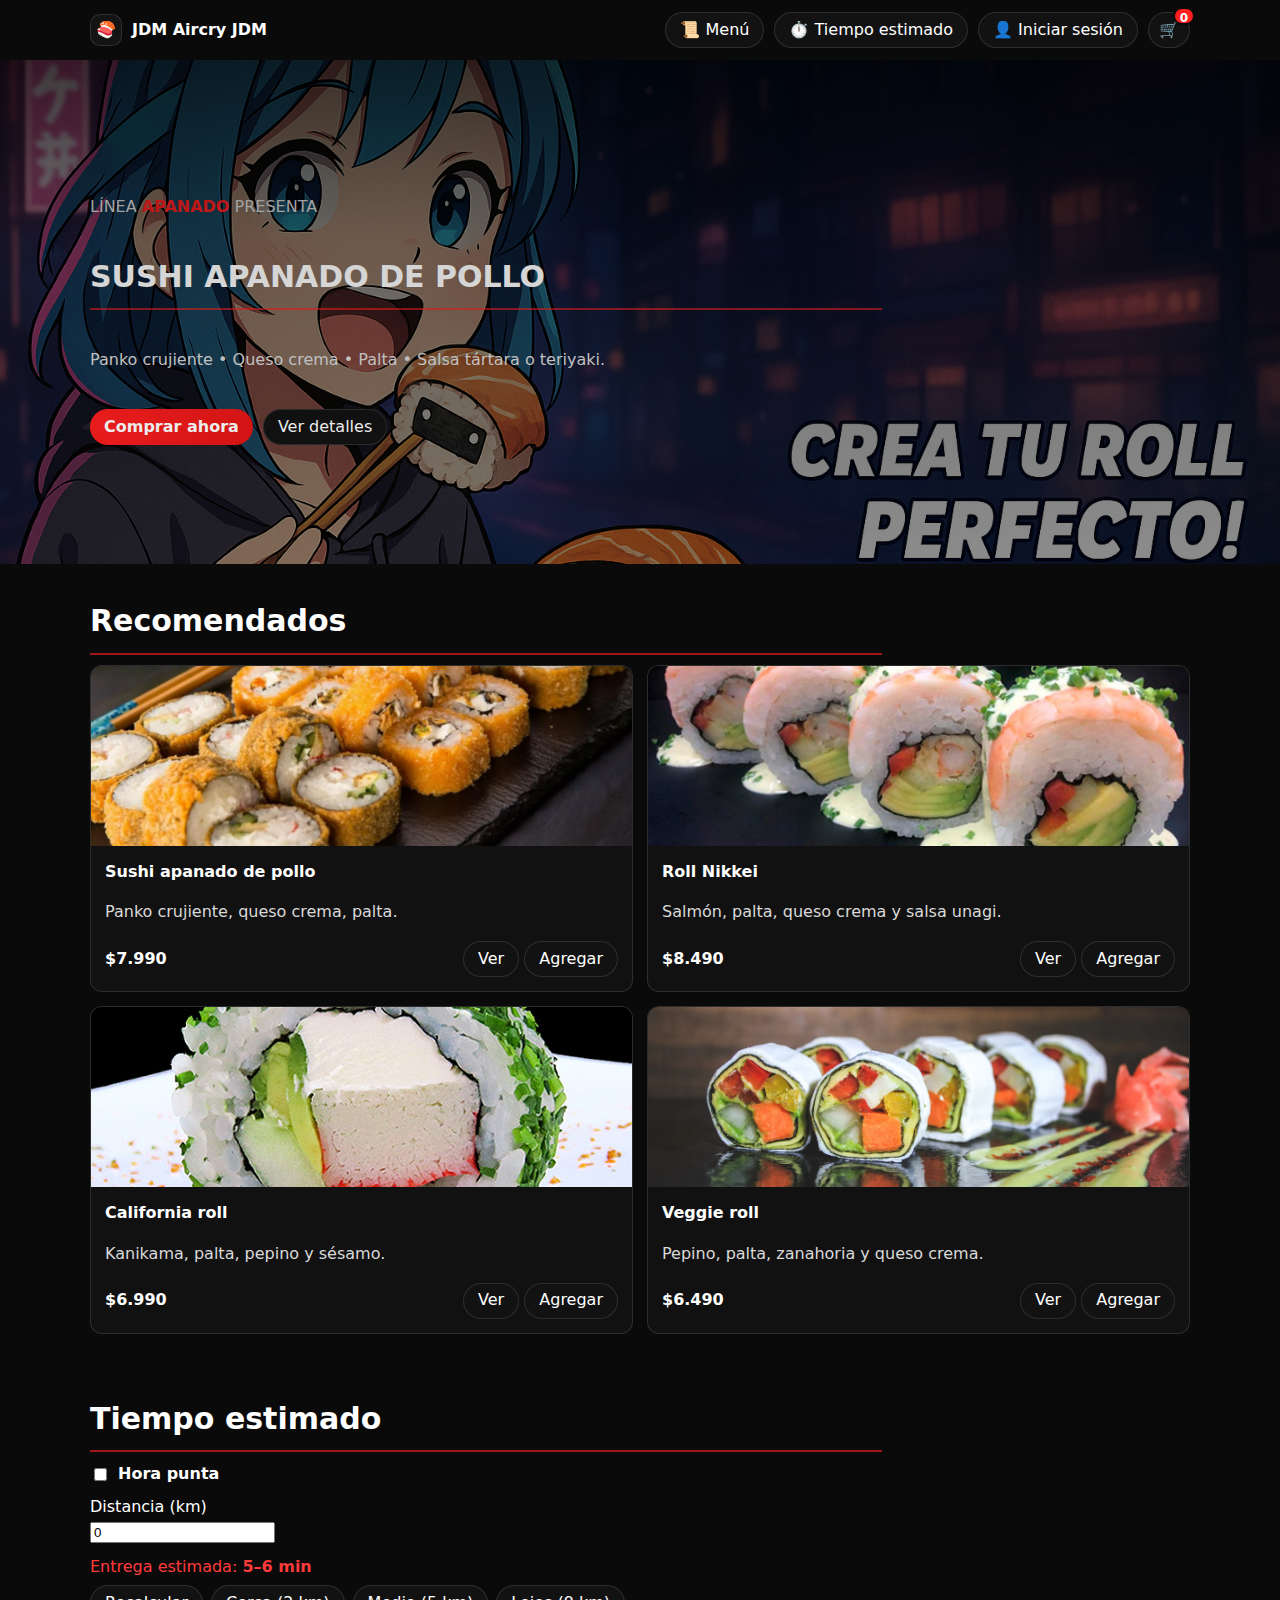
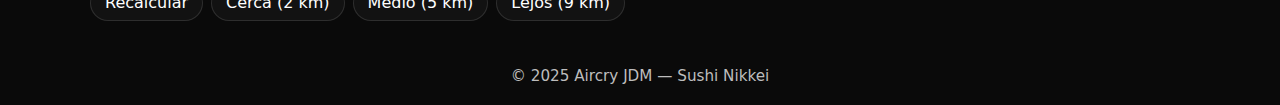
<file: index.html>
<!DOCTYPE html>
<html lang="es">
<head>
  <meta charset="utf-8" />
  <meta name="viewport" content="width=device-width, initial-scale=1" />
  <title>Aircry JDM — Sushi Nikkei</title>
  <link rel="stylesheet" href="styles.css?v=20251008" />
</head>

<body>

  <!-- HEADER / NAVBAR -->
  <header class="nav">
    <div class="shell">
      <div class="bar">
        <div class="brand">
          <div class="logo">🍣</div>
          JDM Aircry JDM
        </div>
        <div class="actions">
          <a href="menu.html" class="btn ghost">📜 Menú</a>
          <a href="#tiempo" class="btn ghost ">⏱️ Tiempo estimado</a>
          <a href="login.html" class="btn ghost">👤 Iniciar sesión</a>
          <a href="carrito.html" class="btn cart">🛒<span class="cart-badge">0</span></a>
        </div>
      </div>
    </div>
  </header>

  <main>
    <!-- HERO -->
    <section class="hero" style="background-image:url('img/portada.png')">
      <div class="shade"></div>
      <div class="content shell">
        <p class="hint">LÍNEA <span style="color:var(--primary);font-weight:900">APANADO</span> PRESENTA</p>
        <h1 class="section-title" style="margin-top:6px">SUSHI APANADO DE POLLO</h1>
        <p class="hint">Panko crujiente • Queso crema • Palta • Salsa tártara o teriyaki.</p>
        <div class="actions" style="margin-top:8px">
          <!-- Enlaces apuntan a menu.html -->
          <a href="menu.html#empanado" class="btn primary">Comprar ahora</a>
          <a href="menu.html#empanado" class="btn">Ver detalles</a>
        </div>
      </div>
    </section>

    <!-- RECOMENDADOS (4 fijos, sin ruleta) -->
    <section class="shell section--spaced" id="recomendados">
      <h2 class="section-title">Recomendados</h2>

      <div class="results-grid">
        <!-- Apanado -->
        <article class="card">
          <div class="ph"><img src="img/apanado_pollo.jpg" alt="Sushi apanado de pollo"></div>
          <div class="body">
            <strong>Sushi apanado de pollo</strong>
            <p class="hint">Panko crujiente, queso crema, palta.</p>
            <div class="price">
              <span>$7.990</span>
              <div>
                <a class="btn" href="menu.html#empanado">Ver</a>
                <button class="btn">Agregar</button>
              </div>
            </div>
          </div>
        </article>

        <!-- Nikkei -->
        <article class="card">
          <div class="ph"><img src="img/roll_nikkei.jpg" alt="Roll Nikkei"></div>
          <div class="body">
            <strong>Roll Nikkei</strong>
            <p class="hint">Salmón, palta, queso crema y salsa unagi.</p>
            <div class="price">
              <span>$8.490</span>
              <div>
                <a class="btn" href="menu.html#nikkei">Ver</a>
                <button class="btn">Agregar</button>
              </div>
            </div>
          </div>
        </article>

        <!-- Clásico -->
        <article class="card">
          <div class="ph"><img src="img/california.jpg" alt="California roll"></div>
          <div class="body">
            <strong>California roll</strong>
            <p class="hint">Kanikama, palta, pepino y sésamo.</p>
            <div class="price">
              <span>$6.990</span>
              <div>
                <a class="btn" href="menu.html#rolls">Ver</a>
                <button class="btn">Agregar</button>
              </div>
            </div>
          </div>
        </article>

        <!-- Veggie -->
        <article class="card">
          <div class="ph"><img src="img/Veggie_roll.webp" alt="Veggie roll"></div>
          <div class="body">
            <strong>Veggie roll</strong>
            <p class="hint">Pepino, palta, zanahoria y queso crema.</p>
            <div class="price">
              <span>$6.490</span>
              <div>
                <a class="btn" href="menu.html#veggie">Ver</a>
                <button class="btn">Agregar</button>
              </div>
            </div>
          </div>
        </article>
      </div>
    </section>
  </main>

  <footer>
    © 2025 Aircry JDM — Sushi Nikkei
  </footer>

  <script src="eta.js"></script>
  <script>
    mountETA('eta-widget');
  </script>
  <script src="tiempo_estimado.js"></script>
  <script src="eta.js"></script>
  <script>
//====== Tiempo estimado ======

(function(){
  // 1) Construir sección si falta
  let sec = document.getElementById('tiempo');
  if(!sec){
    const host = document.querySelector('main') || document.body;
    sec = document.createElement('section');
    sec.id = 'tiempo';
    sec.className = 'shell section--spaced';
    sec.innerHTML = `
      <h2 class="section-title">Tiempo estimado</h2>
      <div class="cardX"><div class="body">
        <label style="display:flex;align-items:center;gap:8px">
          <input type="checkbox" id="hora-punta"> <strong>Hora punta</strong>
        </label>
        <div class="field" style="max-width:240px;margin-top:8px">
          <label>Distancia (km)</label>
          <input id="distancia" type="number" min="0" step="0.1" value="0">
        </div>
        <p id="resultado" style="color:#ff3b3b;margin:10px 0 6px">Entrega estimada: <strong>—</strong></p>
        <div class="actions" style="gap:8px;flex-wrap:wrap">
          <button class="btn" id="btnRecalc">Recalcular</button>
          <button class="btn ghost" id="btnCerca" data-km="2">Cerca (2 km)</button>
          <button class="btn ghost" id="btnMedio" data-km="5">Medio (5 km)</button>
          <button class="btn ghost" id="btnLejos" data-km="9">Lejos (9 km)</button>
        </div>
      </div></div>
    `;
    host.appendChild(sec);
  }

  // 2) Wire up
  const distInput = sec.querySelector('#distancia');
  const horaPunta = sec.querySelector('#hora-punta');
  const outEl     = sec.querySelector('#resultado');
  const btnRecalc = sec.querySelector('#btnRecalc');

  function num(v){ return Math.max(0, parseFloat(String(v).replace(',', '.')) || 0); }

  function calcular(){
    const km = num(distInput.value);
    const MIN_PREP = 5;       // min. por preparación
    const MIN_PER_KM = 3;     // min por km
    const RUSH = 1.5;         // multiplicador hora punta

    let t = Math.max(MIN_PREP, km * MIN_PER_KM);
    if (horaPunta.checked) t *= RUSH;

    const lo = Math.round(t);
    const hi = lo + 1;
    outEl.innerHTML = `Entrega estimada: <strong>${lo}–${hi} min</strong>`;
  }

  // Eventos
  distInput.addEventListener('input', calcular);
  horaPunta.addEventListener('change', calcular);
  btnRecalc.addEventListener('click', (e)=>{ e.preventDefault(); calcular(); });

  sec.querySelectorAll('[data-km]').forEach(b=>{
    b.addEventListener('click', (e)=>{
      e.preventDefault();
      distInput.value = b.dataset.km;
      calcular();
    });
  });

  // 3) Primera corrida
  calcular();
})();
</script>
</body>
</html>
</file>
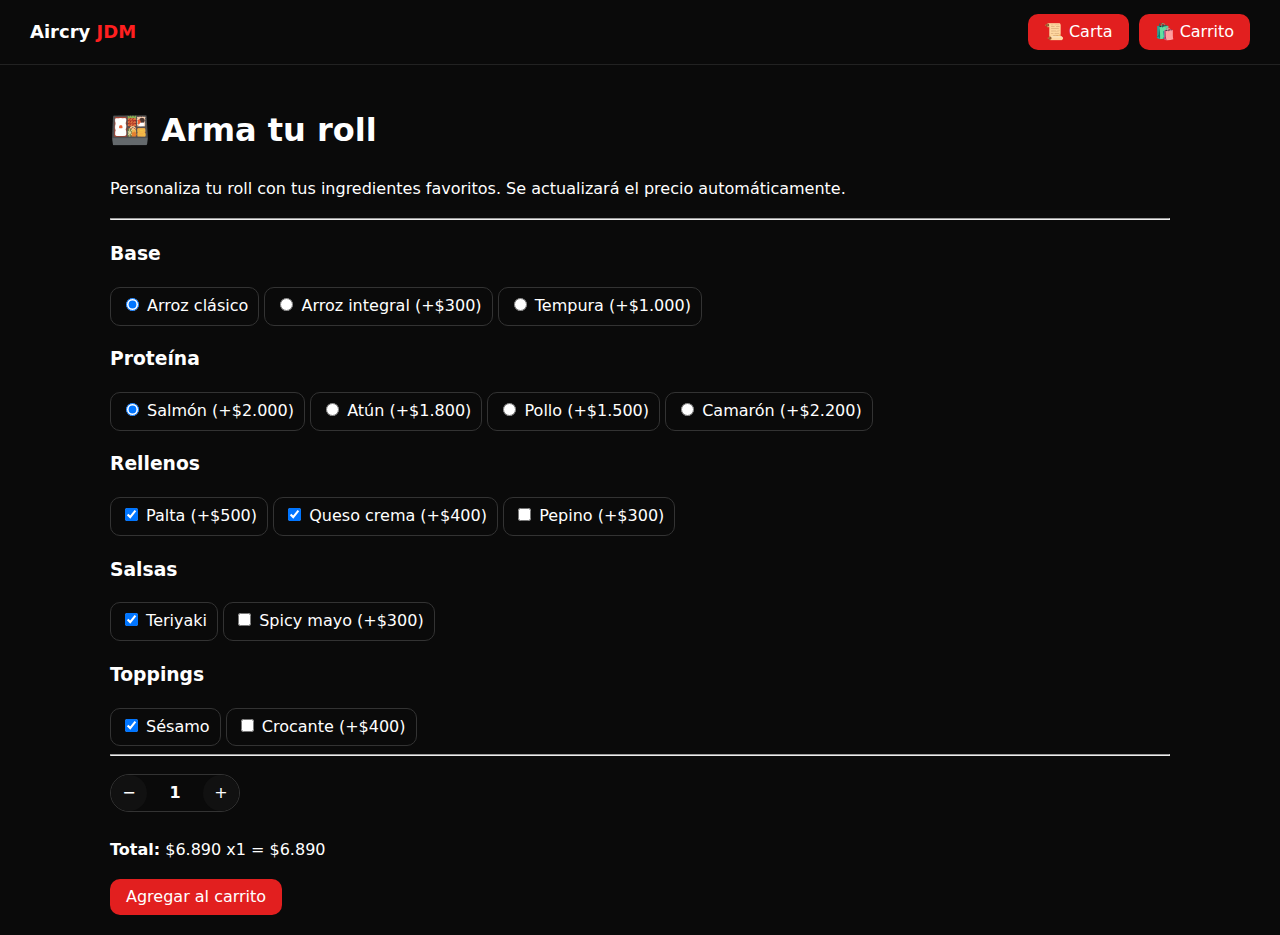
<file: armar_roll.html>
<!DOCTYPE html>
<html lang="es">
<head>
  <meta charset="utf-8" />
  <meta name="viewport" content="width=device-width, initial-scale=1" />
  <title>Arma tu roll — Aircry JDM</title>
  <link rel="stylesheet" href="styles.css" />
  <script defer src="armar_roll.js"></script>
  <style>
    body{background:#0a0a0a;color:#fff;font-family:system-ui;margin:0}
    .shell{width:min(1100px,92vw);margin:auto;padding:20px}
    .btn{background:#e21f1f;color:#fff;border:none;padding:10px 16px;border-radius:10px;cursor:pointer}
    .chip{display:inline-block;border:1px solid #333;padding:6px 10px;border-radius:10px}
    .qty{display:inline-flex;align-items:center;border:1px solid #333;border-radius:999px;overflow:hidden;margin:10px 0}
    .qty button{background:#111;border:0;color:#fff;width:36px;height:36px;cursor:pointer}
    .qty span{width:40px;text-align:center}
  </style>
</head>
<body>
  <header style="display:flex;justify-content:space-between;align-items:center;padding:14px 30px;border-bottom:1px solid #222">
    <a href="index.html" style="color:#fff;text-decoration:none;font-weight:700;font-size:18px">Aircry <span style="color:#ff1f1f">JDM</span></a>
    <nav style="display:flex;gap:10px">
      <a href="menu.html" class="btn">📜 Carta</a>
      <a href="carrito.html" class="btn">🛍️ Carrito</a>
    </nav>
  </header>

  <main class="shell">
    <h1>🍱 Arma tu roll</h1>
    <p class="muted">Personaliza tu roll con tus ingredientes favoritos. Se actualizará el precio automáticamente.</p>
    <hr>

    <form id="roll-builder">
      <!-- BASE -->
      <h3>Base</h3>
      <label class="chip"><input type="radio" name="base" value="Arroz clásico" data-price="0" checked> Arroz clásico</label>
      <label class="chip"><input type="radio" name="base" value="Arroz integral" data-price="300"> Arroz integral (+$300)</label>
      <label class="chip"><input type="radio" name="base" value="Tempura" data-price="1000"> Tempura (+$1.000)</label>

      <!-- PROTEÍNA -->
      <h3>Proteína</h3>
      <label class="chip"><input type="radio" name="protein" value="Salmón" data-price="2000" checked> Salmón (+$2.000)</label>
      <label class="chip"><input type="radio" name="protein" value="Atún" data-price="1800"> Atún (+$1.800)</label>
      <label class="chip"><input type="radio" name="protein" value="Pollo" data-price="1500"> Pollo (+$1.500)</label>
      <label class="chip"><input type="radio" name="protein" value="Camarón" data-price="2200"> Camarón (+$2.200)</label>

      <!-- RELLENOS -->
      <h3>Rellenos</h3>
      <label class="chip"><input type="checkbox" name="fill" value="Palta" data-price="500" checked> Palta (+$500)</label>
      <label class="chip"><input type="checkbox" name="fill" value="Queso crema" data-price="400" checked> Queso crema (+$400)</label>
      <label class="chip"><input type="checkbox" name="fill" value="Pepino" data-price="300"> Pepino (+$300)</label>

      <!-- SALSAS -->
      <h3>Salsas</h3>
      <label class="chip"><input type="checkbox" name="sauce" value="Teriyaki" data-price="0" checked> Teriyaki</label>
      <label class="chip"><input type="checkbox" name="sauce" value="Spicy mayo" data-price="300"> Spicy mayo (+$300)</label>

      <!-- TOPPINGS -->
      <h3>Toppings</h3>
      <label class="chip"><input type="checkbox" name="top" value="Sésamo" data-price="0" checked> Sésamo</label>
      <label class="chip"><input type="checkbox" name="top" value="Crocante" data-price="400"> Crocante (+$400)</label>

      <hr>
      <div class="qty">
        <button type="button" id="minus">−</button>
        <span id="qty">1</span>
        <button type="button" id="plus">+</button>
      </div>
      <p><strong>Total:</strong> <span id="total">$0</span></p>
      <button id="addCart" type="button" class="btn">Agregar al carrito</button>
    </form>
  </main>
</body>
</html>
</file>
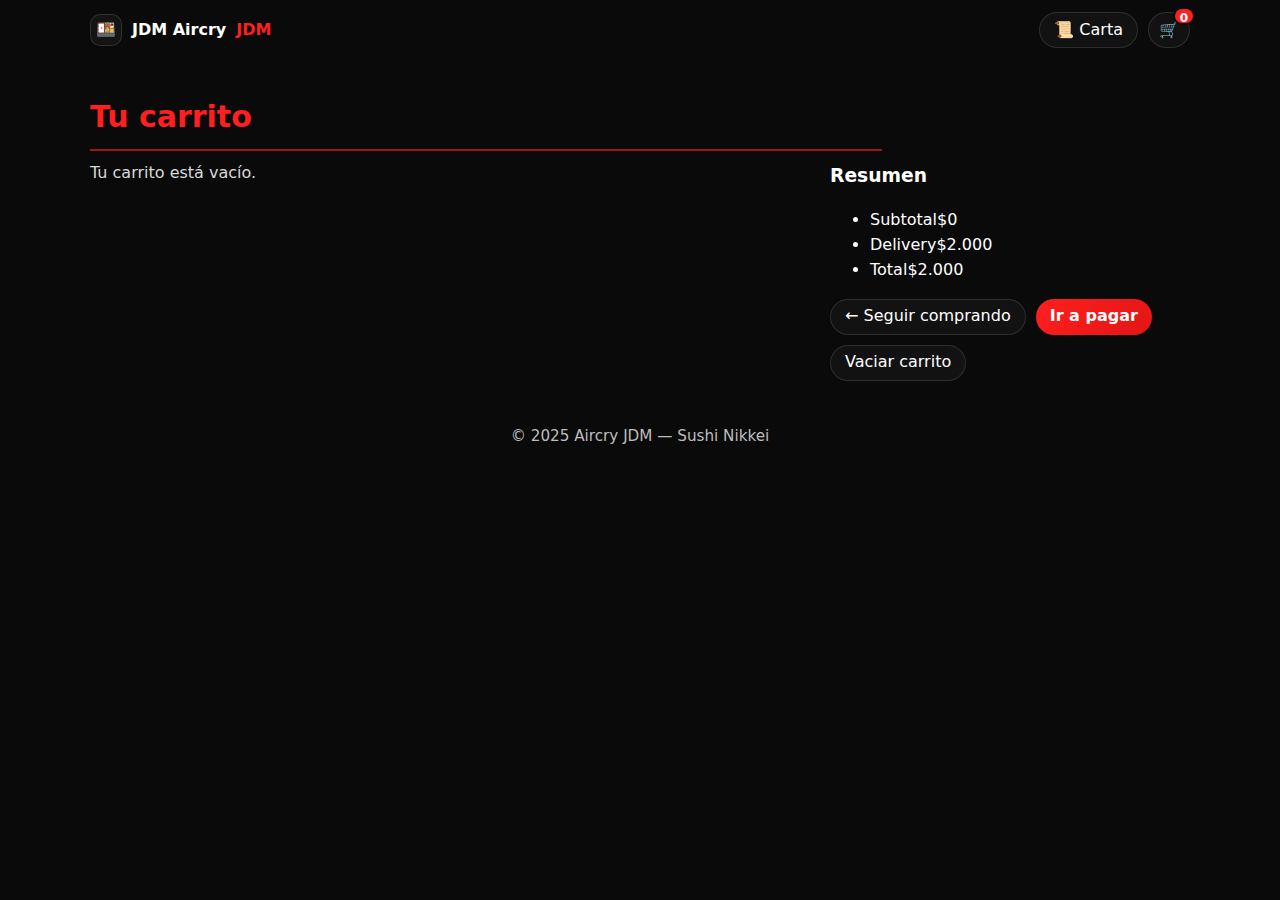
<file: carrito.html>
<!DOCTYPE html>
<html lang="es">
<head>
  <meta charset="utf-8" />
  <meta name="viewport" content="width=device-width, initial-scale=1" />
  <title>Carrito — Aircry JDM</title>
  <link rel="stylesheet" href="styles.css?v=20251009" />
</head>
<body>
  <header class="nav">
    <div class="shell">
      <div class="bar">
        <div class="brand">
          <div class="logo">🍱</div> JDM Aircry <strong style="color:#ff1f1f">JDM</strong>
        </div>
        <div class="actions">
          <a class="btn ghost" href="menu.html">📜 Carta</a>
          <a class="btn cart">🛒<span class="cart-badge">0</span></a>
        </div>
      </div>
    </div>
  </header>

  <main class="shell section--spaced">
    <h1 class="section-title" style="color:#ff1f1f">Tu carrito</h1>

    <div style="display:grid;grid-template-columns: 1fr 360px; gap:18px">
      
      <div class="cardX">
        <div class="body">
          <div id="cart-empty" class="hint hidden">Tu carrito está vacío.</div>
          <div id="cart-list" class="items">
            <div class="hint">Cargando...</div>
          </div>
        </div>
      </div>

      <aside class="cardX">
        <div class="body">
          <h3 style="margin-top:0">Resumen</h3>
          <ul class="summary">
            <li><span>Subtotal</span><span id="sum-sub">$0</span></li>
            <li><span>Delivery</span><span id="sum-del">$2.000</span></li>
            <li class="total"><span>Total</span><span id="sum-total">$0</span></li>
          </ul>

          <div class="actions" style="margin-top:12px;flex-wrap:wrap">
            <a class="btn" href="menu.html">← Seguir comprando</a>
            <a class="btn primary" id="btnPagar" href="checkout.html">Ir a pagar</a>
            <button class="btn ghost" id="btnVaciar">Vaciar carrito</button>
          </div>
        </div>
      </aside>
    </div>
  </main>

  <footer>© 2025 Aircry JDM — Sushi Nikkei</footer>

  <script src="cart.js"></script>
  <script src="capacidad-control.js"></script>
  <script src="carrito.js"></script>
</body>
</html>
</file>
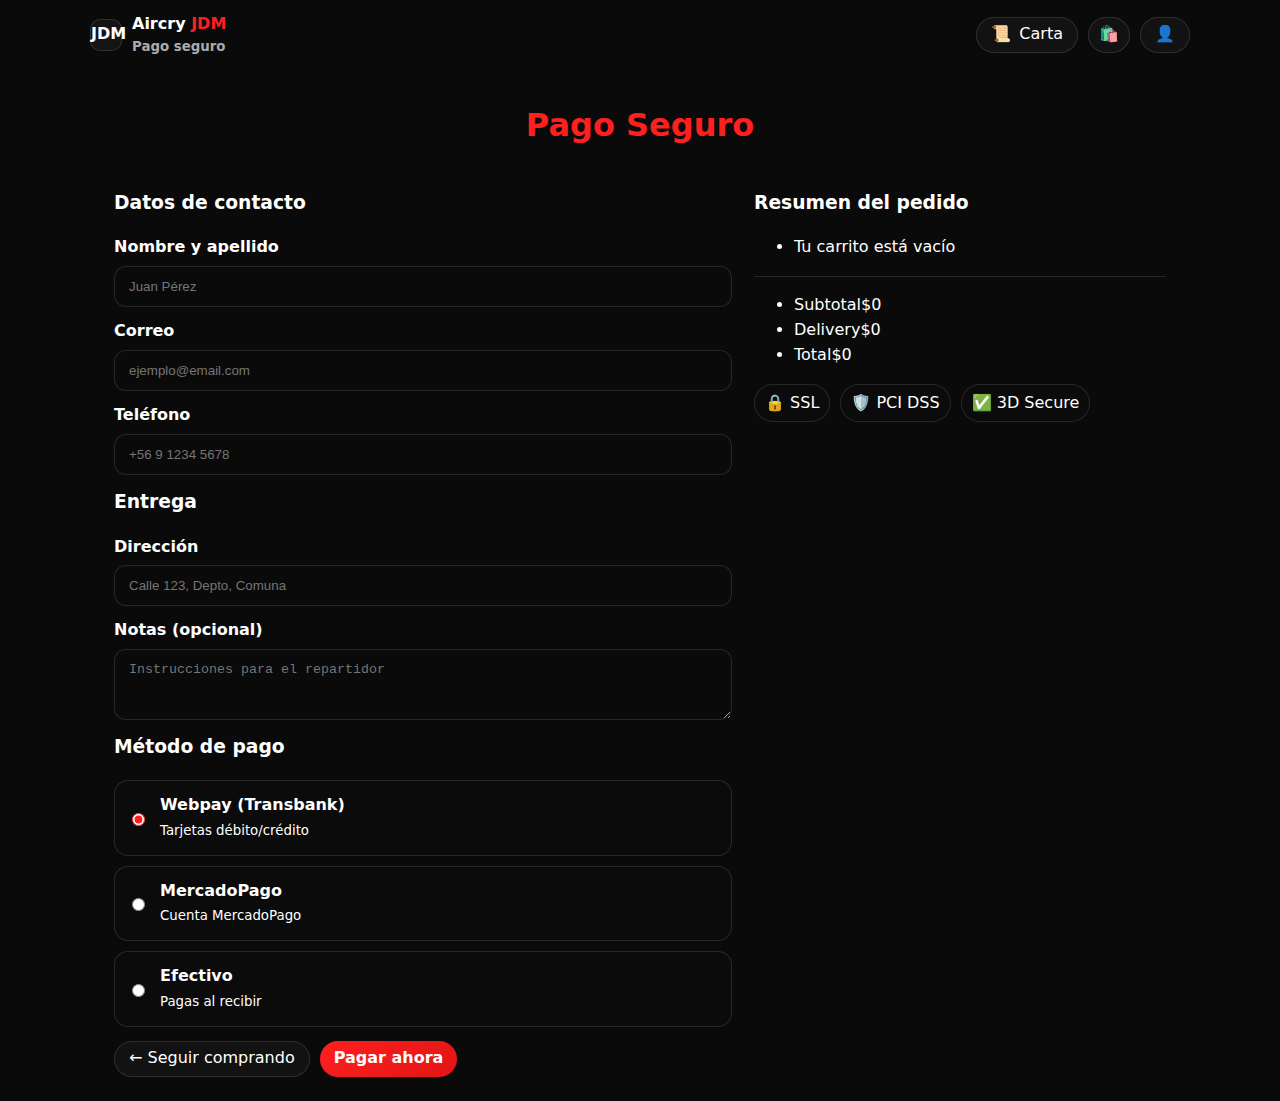
<file: checkout.html>
<!DOCTYPE html>
<html lang="es">
<head>
  <meta charset="utf-8" />
  <meta name="viewport" content="width=device-width, initial-scale=1" />
  <title>Pago Seguro — Aircry JDM</title>
  <link rel="stylesheet" href="styles.css" />
  <script defer src="app.js"></script>
  <script defer src="payments.js"></script>
  <style>
    .checkout-shell{max-width:1100px;margin-inline:auto;padding:24px}
    .checkout-title{color:#ff1f1f;font-weight:900;margin:8px 0 18px;text-align:center}
    .checkout-grid{display:grid;grid-template-columns:1.2fr .8fr;gap:22px}
    .field{display:grid;gap:6px;margin-bottom:12px}
    .field label{font-weight:800;color:#fff}
    .field input,.field select,.field textarea{background:#0a0a0a;border:1px solid var(--border);border-radius:12px;padding:12px 14px;color:#fff}
    .pm-list{display:grid;gap:10px}
    .pm{display:flex;align-items:center;gap:12px;padding:12px;border:1px solid var(--border);border-radius:14px;background:#0b0b0b}
    .pm input{accent-color:var(--primary)}
    .badges{display:flex;gap:10px;flex-wrap:wrap;margin-top:6px}
    .badge{border:1px solid var(--border);border-radius:999px;padding:6px 10px;background:#0b0b0b}
    @media (max-width:980px){.checkout-grid{grid-template-columns:1fr}}
  </style>
</head>
<body>
  <header class="nav">
    <div class="shell bar">
      <a class="brand" href="index.html">
        <span class="logo">JDM</span>
        <span>Aircry <span style="color:#ff1f1f">JDM</span><small style="display:block;color:#aaa">Pago seguro</small></span>
      </a>
      <nav class="actions">
        <a class="btn" href="menu.html"><span>📜</span><span>Carta</span></a>
        <a class="btn cart" href="carrito.html" id="cart-btn"><span>🛍️</span><span class="cart-badge" id="cart-badge" hidden>0</span></a>
        <a class="btn" href="login.html"><span>👤</span></a>
      </nav>
    </div>
  </header>

  <main class="checkout-shell">
    <h1 class="checkout-title">Pago Seguro</h1>
    <div class="checkout-grid">
      <section class="cardX">
        <div class="body">
          <h3>Datos de contacto</h3>
          <div class="field"><label>Nombre y apellido</label><input id="ck-name" type="text" placeholder="Juan Pérez" required></div>
          <div class="field"><label>Correo</label><input id="ck-email" type="email" placeholder="ejemplo@email.com" required></div>
          <div class="field"><label>Teléfono</label><input id="ck-phone" type="tel" placeholder="+56 9 1234 5678" required></div>

          <h3 style="margin-top:10px">Entrega</h3>
          <div class="field"><label>Dirección</label><input id="ck-address" type="text" placeholder="Calle 123, Depto, Comuna" required></div>
          <div class="field"><label>Notas (opcional)</label><textarea id="ck-notes" rows="3" placeholder="Instrucciones para el repartidor"></textarea></div>

          <h3 style="margin-top:10px">Método de pago</h3>
          <div class="pm-list" id="pm-list">
            <label class="pm"><input type="radio" name="pm" value="webpay" checked><div><div><strong>Webpay (Transbank)</strong></div><small>Tarjetas débito/crédito</small></div></label>
            <label class="pm"><input type="radio" name="pm" value="mercadopago"><div><div><strong>MercadoPago</strong></div><small>Cuenta MercadoPago</small></div></label>
            <label class="pm"><input type="radio" name="pm" value="efectivo"><div><div><strong>Efectivo</strong></div><small>Pagas al recibir</small></div></label>
          </div>

          <div class="actions" style="margin-top:14px">
            <a class="btn" href="menu.html">← Seguir comprando</a>
            <button id="pay-btn" class="btn primary">Pagar ahora</button>
          </div>
        </div>
      </section>

      <aside class="cardX summary">
        <div class="body">
          <h3>Resumen del pedido</h3>
          <ul id="summary-list"><li class="muted">Tu carrito está vacío</li></ul>
          <div style="border-top:1px solid var(--border);margin:12px 0"></div>
          <ul>
            <li><span class="muted">Subtotal</span><span id="sum-subtotal">$0</span></li>
            <li><span class="muted">Delivery</span><span id="sum-delivery">$2.000</span></li>
            <li class="total"><span>Total</span><span id="sum-total">$0</span></li>
          </ul>
          <div class="badges">
            <span class="badge">🔒 SSL</span><span class="badge">🛡️ PCI DSS</span><span class="badge">✅ 3D Secure</span>
          </div>
        </div>
      </aside>
    </div>
  </main>
</body>
</html>
</file>
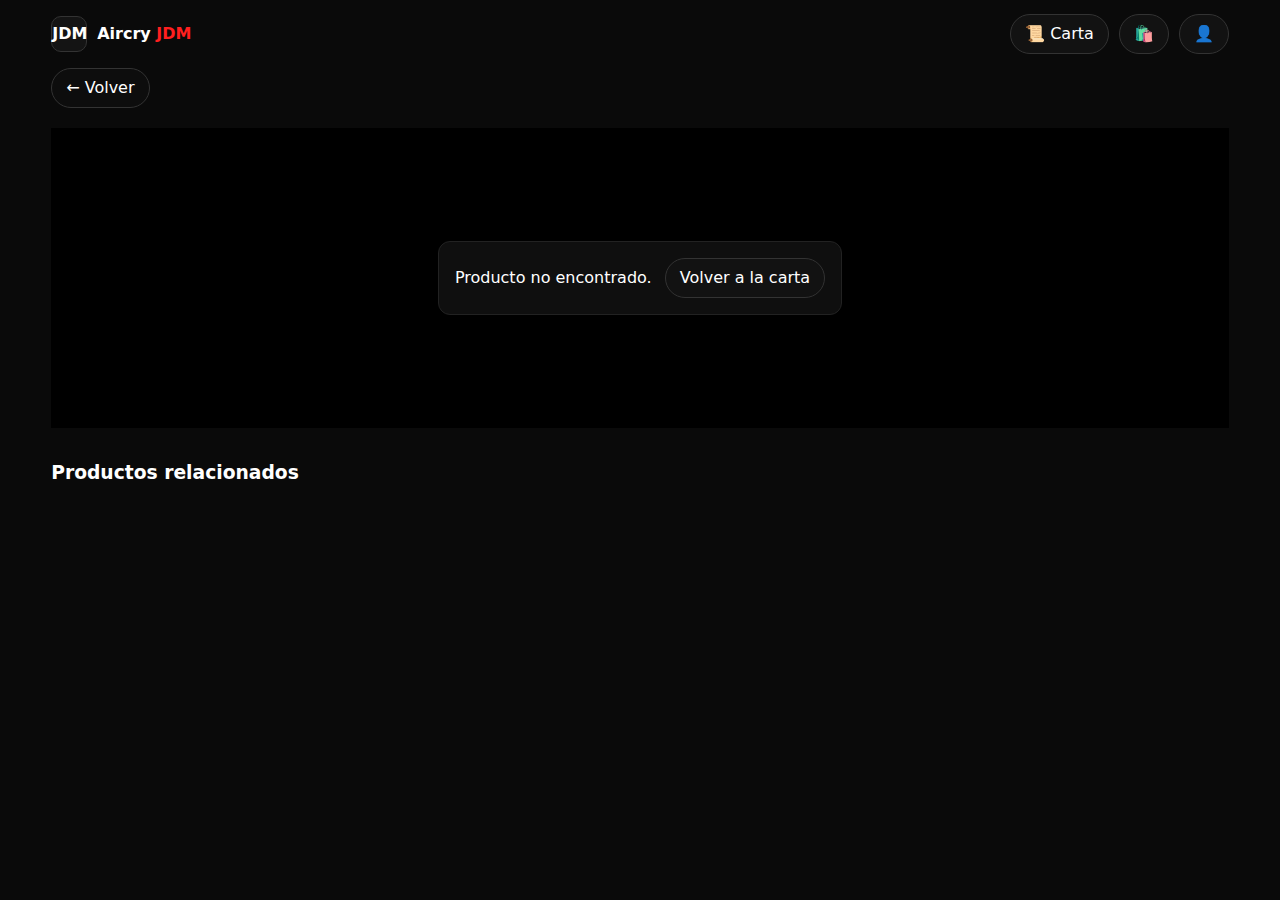
<file: detalles.html>
<!DOCTYPE html>
<html lang="es">
<head>
  <meta charset="utf-8" />
  <meta name="viewport" content="width=device-width, initial-scale=1" />
  <title>Detalle del producto — Aircry JDM</title>
  <link rel="stylesheet" href="styles.css" />
  <script defer src="app.js"></script>

  <!-- Fallback visual mínimo por si styles.css no está -->
  <style>
    :root{color-scheme:dark}
    body{background:#0a0a0a;color:#fff;font-family:system-ui,Segoe UI,Roboto,Arial;margin:0}
    .shell{width:min(1200px,92vw);margin:auto}
    .nav .bar{display:flex;justify-content:space-between;align-items:center;padding:14px 0}
    .btn{display:inline-flex;align-items:center;gap:8px;height:40px;padding:0 14px;border-radius:999px;border:1px solid #333;background:#121212;color:#fff;text-decoration:none}
    .btn.primary{background:#e21f1f;border:0}
    .btn.ghost{background:#0d0d0d;border:1px solid #333}
    .cart-badge{position:relative;top:-10px;left:-6px;min-width:18px;height:18px;padding:0 5px;border-radius:999px;background:#ff1f1f;color:#fff;font:700 12px/18px system-ui;border:2px solid #000}
    .hero{display:grid;grid-template-columns:520px 1fr;gap:24px;margin:20px 0 30px}
    .photo{border:1px solid #222;border-radius:16px;background:#0f0f0f;overflow:hidden}
    .photo img{width:100%;height:100%;object-fit:cover;display:block;aspect-ratio:1/1}
    .h-title{font-size:28px;font-weight:900;margin:0 0 6px}
    .h-sub{color:#bbb;margin:0 0 16px}
    .price{font-weight:900;font-size:22px}
    .qty{display:inline-flex;align-items:center;border:1px solid #2a2a2a;border-radius:999px;overflow:hidden;margin-right:10px}
    .qty button{width:36px;height:36px;background:#121212;border:0;color:#fff;cursor:pointer}
    .qty span{width:42px;text-align:center}
    .muted{color:#bbb}
    hr{border:none;border-top:1px solid #222;margin:18px 0}
    .grid{display:grid;grid-template-columns:repeat(auto-fill,minmax(240px,1fr));gap:14px}
    .card{background:#0f0f0f;border:1px solid #222;border-radius:12px;overflow:hidden}
    .card .ph{height:140px;background:#111;display:grid;place-items:center}
    .card .ph img{width:100%;height:100%;object-fit:cover}
    .card .body{padding:10px}
    .chip{display:inline-block;border:1px solid #333;padding:6px 10px;border-radius:10px}
  </style>
</head>
<body>
  <!-- NAV -->
  <header class="nav">
    <div class="shell bar">
      <a class="brand" href="index.html" style="display:flex;gap:10px;align-items:center">
        <span class="logo" style="width:36px;height:36px;border-radius:10px;background:#141414;display:grid;place-items:center;border:1px solid #333">JDM</span>
        <span>Aircry <span style="color:#ff1f1f">JDM</span></span>
      </a>
      <nav style="display:flex;gap:10px;align-items:center">
        <a class="btn" href="menu.html">📜 Carta</a>
        <a class="btn" href="carrito.html">🛍️ <span id="cart-badge" class="cart-badge" hidden>0</span></a>
        <a class="btn" href="login.html">👤</a>
      </nav>
    </div>
  </header>

  <main class="shell" id="app" style="padding-bottom:40px">
    <a class="btn ghost" href="javascript:history.back()">← Volver</a>

    <section id="detail" class="hero" aria-live="polite" style="min-height:300px">
      <!-- Se rellena por JS -->
    </section>

    <section>
      <h3 style="margin:8px 0 10px">Productos relacionados</h3>
      <div id="related" class="grid">
        <!-- Se rellena por JS -->
      </div>
    </section>
  </main>

  <!-- Toast (lo usa app.js) -->
  <div id="toast" class="toast" style="display:none"><span class="ok">✓</span> <span id="toast-text">Agregado</span></div>

  <script>
  // ===== Catálogo base (IDs iguales a los de menu.html) =====
  const CATALOG = [
    {id:"salmon", name:"Roll Salmón", price:6990, img:"img/roll_salmon.jpg", category:"rolls clásicos", tags:["salmón"], desc:"Salmón fresco, palta y queso crema. 8 piezas."},
    {id:"nikkei", name:"Roll Nikkei", price:6990, img:"img/roll_nikkei.jpg", category:"rolls clásicos", tags:["salmón"], desc:"Salmón, ají amarillo y sésamo tostado. 8 piezas."},
    {id:"veggie", name:"Veggie Roll", price:5990, img:"img/veggie.jpg", category:"rolls clásicos", tags:["veggie"], desc:"Pepino, palta y crocante de cebolla. 8 piezas."},
    {id:"spicy", name:"Spicy Tuna", price:7490, img:"img/spicy.jpg", category:"rolls clásicos", tags:["spicy"], desc:"Atún, togarashi y mayo picante. 8 piezas."},
    {id:"ebi", name:"Ebi Furai", price:7990, img:"img/ebi.jpg", category:"rolls clásicos", tags:["camarón"], desc:"Camarón furai, sésamo y teriyaki. 8 piezas."},

    {id:"empanado", name:"Empanado de Pollo", price:7990, img:"img/roll_empanado.jpg", category:"rolls empanizados", tags:["empanado","pollo"], desc:"Panko crujiente, queso crema y palta. 8 piezas."},
    {id:"spicy-emp", name:"Spicy Empanado", price:8490, img:"img/roll_spicy_emp.jpg", category:"rolls empanizados", tags:["empanado","spicy"], desc:"Empanizado con salsa spicy y togarashi. 8 piezas."},
    {id:"katsu", name:"Chicken Katsu Roll", price:7990, img:"img/roll_katsu.jpg", category:"rolls empanizados", tags:["pollo","empanado"], desc:"Pollo katsu, sésamo y teriyaki. 8 piezas."},
    {id:"crunch-emp", name:"Crunch Empanado", price:7990, img:"img/roll_crunch.jpg", category:"rolls empanizados", tags:["empanado"], desc:"Empanizado con crocante especial. 8 piezas."},
    {id:"empanado-ebi", name:"Empanado Ebi", price:7990, img:"img/ebi.jpg", category:"rolls empanizados", tags:["empanado","camarón"], desc:"Camarón furai con tártara. 8 piezas."},

    {id:"handroll-salmon", name:"Handroll Salmón", price:4990, img:"img/hr_salmon.jpg", category:"handrolls", tags:["salmón"], desc:"Cono de nori con salmón, palta y queso crema."},
    {id:"handroll-camaron", name:"Handroll Camarón", price:5490, img:"img/hr_camaron.jpg", category:"handrolls", tags:["camarón"], desc:"Camarón furai con tártara, formato cono."},
    {id:"handroll-spicy", name:"Handroll Spicy", price:5490, img:"img/hr_spicy.jpg", category:"handrolls", tags:["spicy"], desc:"Cono con mayo picante y togarashi."},

    {id:"samurai", name:"Samurai Tempura", price:8900, img:"img/samurai_tempura.jpg", category:"ediciones especiales", tags:["tempura","salmón"], desc:"Salmón tempura con salsa dulce especial."},
    {id:"avotori", name:"Avocado Tori", price:7900, img:"img/avocado_tori.jpg", category:"ediciones especiales", tags:["pollo"], desc:"Pollo, palta y salsa de la casa."},
    {id:"spicysake", name:"Spicy Sake", price:7900, img:"img/sake_spicy.jpg", category:"ediciones especiales", tags:["spicy","salmón"], desc:"Salmón con mayo spicy. 8 piezas."}
  ];

  const CLP = n => n.toLocaleString("es-CL",{style:"currency",currency:"CLP",maximumFractionDigits:0});

  // ===== Render detalle =====
  (function(){
    const params = new URLSearchParams(location.search);
    const id = params.get("id");
    const product = CATALOG.find(p=>p.id===id);

    const detail = document.getElementById("detail");
    const related = document.getElementById("related");

    if(!product){
      detail.innerHTML = `
        <div style="grid-column:1/-1">
          <div class="card" style="padding:16px">
            Producto no encontrado. <a class="btn" style="margin-left:8px" href="menu.html">Volver a la carta</a>
          </div>
        </div>`;
      return;
    }

    detail.innerHTML = `
      <div class="photo">
        <img src="${product.img}" alt="${product.name}">
      </div>
      <div>
        <h1 class="h-title">${product.name}</h1>
        <div class="h-sub">Categoría: <span class="muted">${product.category}</span></div>
        <p style="margin:0 0 10px">${product.desc}</p>
        <div style="display:flex;align-items:center;gap:12px;margin:12px 0 16px">
          <span class="price">${CLP(product.price)}</span>
          <span class="muted">/ por porción</span>
        </div>

        <div style="display:flex;align-items:center;gap:10px;margin-bottom:14px">
          <div class="qty" aria-label="Cantidad">
            <button id="qminus" aria-label="Restar">−</button>
            <span id="qnum">1</span>
            <button id="qplus" aria-label="Sumar">+</button>
          </div>
          <button id="addBtn"
            class="btn primary"
            data-id="${product.id}"
            data-name="${product.name}"
            data-price="${product.price}">
            Agregar al carrito
          </button>
          <a class="btn ghost" href="carrito.html">Ver carrito</a>
        </div>

        <div>
          <span class="chip">Etiquetas:</span>
          ${product.tags.map(t=>`<span class="chip" style="margin-left:6px">${t}</span>`).join("")}
        </div>
        <hr>
        <p class="muted">* Usa Webpay/MercadoPago en “Ir a pagar”. Preparación estimada 20–30 min.</p>
      </div>
    `;

    // Relacionados por categoría (hasta 4)
    const rel = CATALOG.filter(p => p.category===product.category && p.id!==product.id).slice(0,4);
    if(rel.length){
      related.innerHTML = rel.map(p => `
        <article class="card">
          <a class="ph" href="detalles.html?id=${p.id}" aria-label="${p.name}">
            <img src="${p.img}" alt="${p.name}">
          </a>
          <div class="body">
            <strong>${p.name}</strong>
            <div class="muted" style="margin:4px 0">${CLP(p.price)}</div>
            <div style="display:flex;gap:8px">
              <a class="btn" href="detalles.html?id=${p.id}">Ver</a>
              <button class="btn primary add-related"
                data-id="${p.id}" data-name="${p.name}" data-price="${p.price}">
                Agregar
              </button>
            </div>
          </div>
        </article>
      `).join("");
    } else {
      related.innerHTML = `<div class="muted">No hay productos relacionados en esta categoría.</div>`;
    }

    // ===== Lógica de cantidad + agregar al carrito =====
    let qty = 1;
    const qminus = document.getElementById("qminus");
    const qplus = document.getElementById("qplus");
    const qnum = document.getElementById("qnum");
    const addBtn = document.getElementById("addBtn");

    qminus.addEventListener("click", ()=>{ qty=Math.max(1, qty-1); qnum.textContent=qty; });
    qplus.addEventListener("click", ()=>{ qty=qty+1; qnum.textContent=qty; });

    function getCart(){ try{ return JSON.parse(localStorage.getItem("cart"))||[] }catch{ return [] } }
    function setCart(c){ localStorage.setItem("cart", JSON.stringify(c)); }

    function updateBadge(){
      const badge = document.getElementById("cart-badge");
      if(!badge) return;
      const cart = getCart();
      const count = cart.reduce((s,it)=>s+it.qty,0);
      if(count>0){ badge.hidden=false; badge.textContent=count; } else { badge.hidden=true; }
    }

    function addToCart(prod, units){
      const cart = getCart();
      const ex = cart.find(i=>i.id===prod.id);
      if(ex) ex.qty += units;
      else cart.push({...prod, qty: units});
      setCart(cart);
      updateBadge();
      // Toast si existe
      const toast = document.getElementById("toast");
      const ttext = document.getElementById("toast-text");
      if(toast && ttext){
        ttext.textContent = `✅ ${prod.name} x${units} agregado`;
        toast.style.display="flex"; toast.classList.add("visible");
        setTimeout(()=>{ toast.classList.remove("visible"); toast.style.display="none"; }, 2000);
      }
    }

    addBtn.addEventListener("click", ()=>{
      addToCart({id:product.id, name:product.name, price:product.price}, qty);
    });

    // Agregar desde “relacionados”
    related.addEventListener("click", (ev)=>{
      const b = ev.target.closest(".add-related");
      if(!b) return;
      const prod = { id:b.dataset.id, name:b.dataset.name, price:parseInt(b.dataset.price,10) };
      addToCart(prod, 1);
    });

    updateBadge();
  })();
  </script>
</body>
</html>
</file>
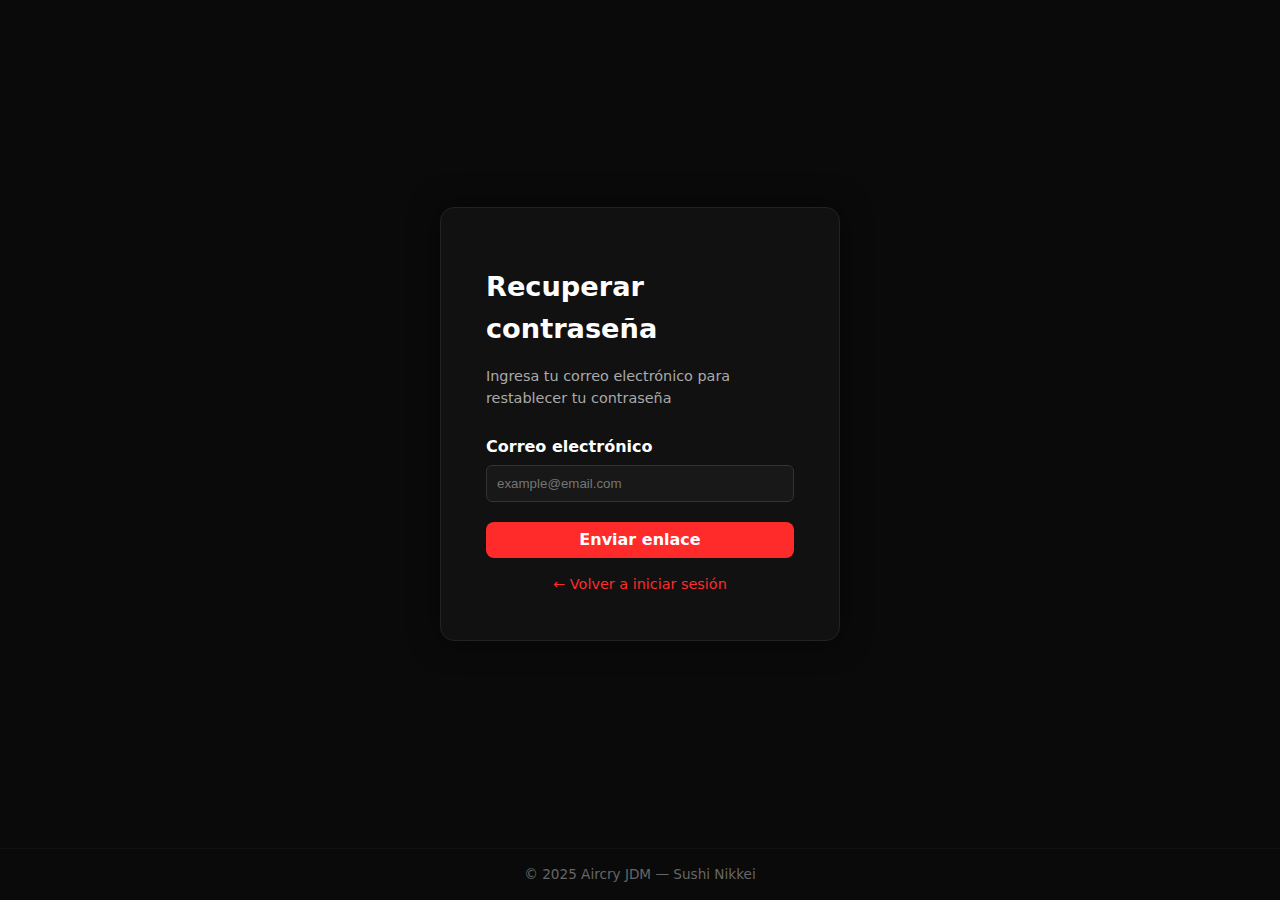
<file: forgot.html>
<!DOCTYPE html>
<html lang="es">
<head>
  <meta charset="utf-8" />
  <meta name="viewport" content="width=device-width, initial-scale=1" />
  <title>Recuperar contraseña — Aircry JDM</title>
  <link rel="stylesheet" href="styles.css?v=20251009" />
  <style>
    body {
      background-color: #0a0a0a;
      color: #fff;
      font-family: "Poppins", system-ui, sans-serif;
      margin: 0;
      display: flex;
      flex-direction: column;
      min-height: 100vh;
    }

    main.auth {
      flex: 1;
      display: flex;
      align-items: center;
      justify-content: center;
      padding: 40px 20px;
    }

    .auth-card {
      background: #111;
      border: 1px solid #222;
      border-radius: 14px;
      padding: 40px 45px;
      max-width: 400px;
      width: 100%;
      box-shadow: 0 0 30px rgba(0, 0, 0, 0.5);
    }

    h1 {
      font-size: 1.7rem;
      margin-bottom: 5px;
    }

    p.sub {
      font-size: 0.9rem;
      color: #aaa;
      margin-bottom: 25px;
    }

    .field {
      margin-bottom: 20px;
      display: flex;
      flex-direction: column;
    }

    .field label {
      margin-bottom: 6px;
      font-weight: 600;
    }

    .field input {
      background: #181818;
      border: 1px solid #333;
      border-radius: 6px;
      padding: 10px;
      color: #fff;
      outline: none;
      transition: 0.2s;
    }

    .field input:focus {
      border-color: #ff2b2b;
      box-shadow: 0 0 4px #ff2b2b;
    }

    .btn.primary {
      background: #ff2b2b;
      border: none;
      color: #fff;
      width: 100%;
      padding: 10px;
      font-weight: 600;
      border-radius: 8px;
      cursor: pointer;
    }

    .btn.primary:hover {
      background: #ff4545;
    }

    .auth-actions {
      margin-top: 15px;
      text-align: center;
    }

    .auth-actions a {
      color: #ff2b2b;
      text-decoration: none;
      font-size: 0.9rem;
      display: block;
      margin: 4px 0;
    }

    footer {
      text-align: center;
      padding: 15px 0;
      font-size: 0.85rem;
      color: #666;
      border-top: 1px solid #111;
    }
  </style>
</head>
<body>
  <main class="auth">
    <div class="auth-card">
      <h1>Recuperar contraseña</h1>
      <p class="sub">Ingresa tu correo electrónico para restablecer tu contraseña</p>

      <form id="forgotForm">
        <div class="field">
          <label for="email">Correo electrónico</label>
          <input type="email" id="email" placeholder="example@email.com" required />
        </div>

        <button type="submit" class="btn primary">Enviar enlace</button>

        <div class="auth-actions">
          <a href="login.html">← Volver a iniciar sesión</a>
        </div>
      </form>
    </div>
  </main>

  <footer>© 2025 Aircry JDM — Sushi Nikkei</footer>

  <script>
    const form = document.getElementById("forgotForm");
    form.addEventListener("submit", (e) => {
      e.preventDefault();
      const email = document.getElementById("email").value.trim();

      if (!email) {
        alert("Por favor, ingresa tu correo.");
        return;
      }

      alert("Se ha enviado un enlace de recuperación a tu correo ✅");
      window.location.href = "login.html";
    });
  </script>
</body>
</html>
</file>
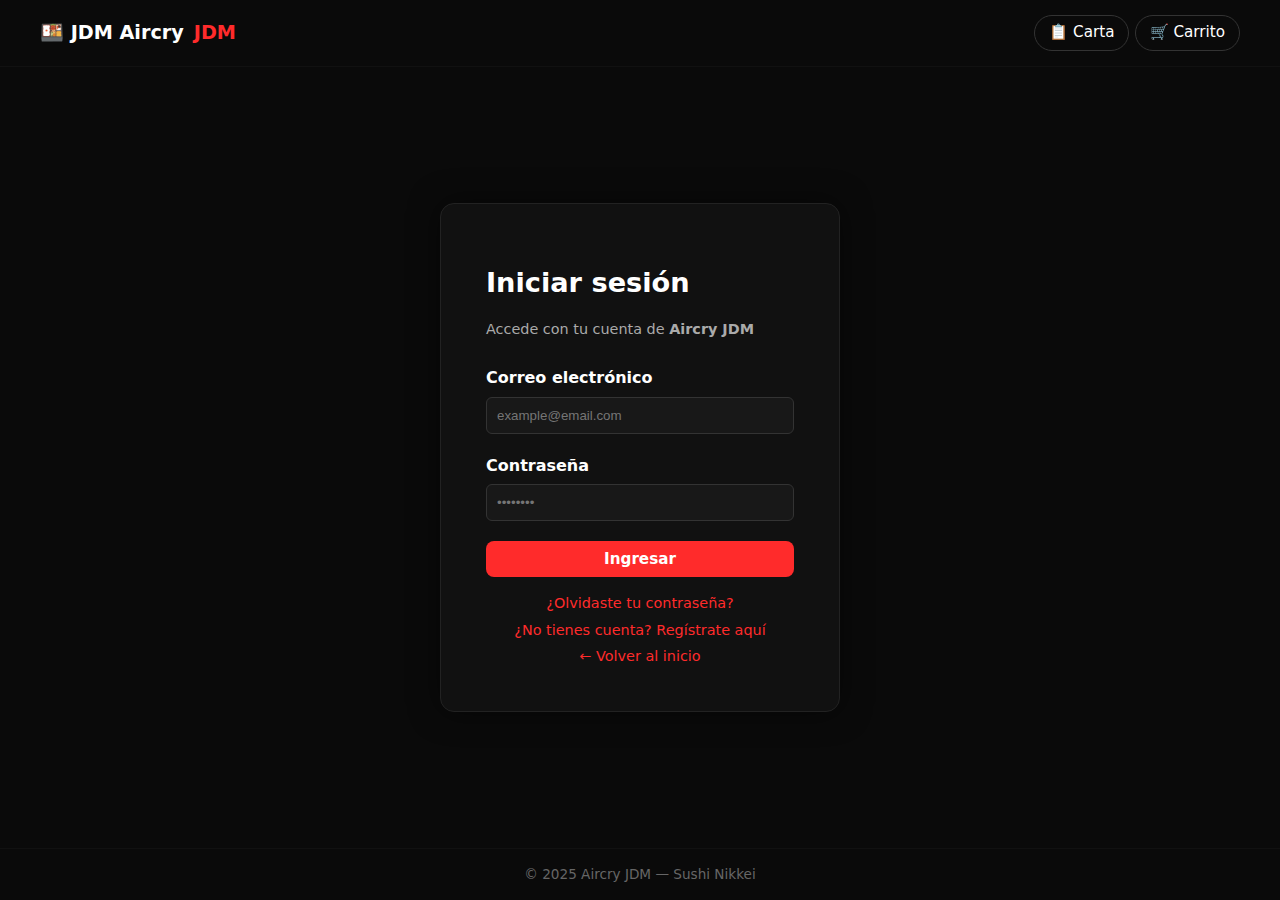
<file: login.html>
<!DOCTYPE html>
<html lang="es">
<head>
  <meta charset="utf-8" />
  <meta name="viewport" content="width=device-width, initial-scale=1" />
  <title>Iniciar sesión — Aircry JDM</title>
  <link rel="stylesheet" href="styles.css?v=20251009" />
  <style>
    body {
      background-color: #0a0a0a;
      color: #fff;
      font-family: "Poppins", system-ui, sans-serif;
      margin: 0;
      display: flex;
      flex-direction: column;
      min-height: 100vh;
    }

    header {
      background: #0a0a0a;
      border-bottom: 1px solid #111;
      padding: 15px 40px;
      display: flex;
      align-items: center;
      justify-content: space-between;
    }

    .brand {
      font-weight: 700;
      font-size: 1.2rem;
    }

    .brand strong {
      color: #ff2b2b;
    }

    .btn {
      background: none;
      border: 1px solid #333;
      color: #fff;
      padding: 8px 14px;
      border-radius: 20px;
      text-decoration: none;
      font-size: 0.95rem;
      transition: 0.2s;
    }

    .btn:hover {
      background: #ff2b2b;
      border-color: #ff2b2b;
      color: #fff;
    }

    main.auth {
      flex: 1;
      display: flex;
      align-items: center;
      justify-content: center;
      padding: 40px 20px;
    }

    .auth-card {
      background: #111;
      border: 1px solid #222;
      border-radius: 14px;
      padding: 40px 45px;
      max-width: 400px;
      width: 100%;
      box-shadow: 0 0 30px rgba(0, 0, 0, 0.5);
    }

    .auth-card h1 {
      font-size: 1.7rem;
      margin-bottom: 5px;
    }

    .auth-card p.sub {
      font-size: 0.9rem;
      color: #aaa;
      margin-bottom: 25px;
    }

    .field {
      margin-bottom: 20px;
      display: flex;
      flex-direction: column;
    }

    .field label {
      margin-bottom: 6px;
      font-weight: 600;
    }

    .field input {
      background: #181818;
      border: 1px solid #333;
      border-radius: 6px;
      padding: 10px;
      color: #fff;
      outline: none;
      transition: 0.2s;
    }

    .field input:focus {
      border-color: #ff2b2b;
      box-shadow: 0 0 4px #ff2b2b;
    }

    .btn.primary {
      background: #ff2b2b;
      border: none;
      color: #fff;
      width: 100%;
      padding: 10px;
      font-weight: 600;
      border-radius: 8px;
      cursor: pointer;
    }

    .btn.primary:hover {
      background: #ff4545;
    }

    .auth-actions {
      margin-top: 15px;
      text-align: center;
    }

    .auth-actions a {
      color: #ff2b2b;
      text-decoration: none;
      font-size: 0.9rem;
      display: block;
      margin: 4px 0;
    }

    footer {
      text-align: center;
      padding: 15px 0;
      font-size: 0.85rem;
      color: #666;
      border-top: 1px solid #111;
    }
  </style>
</head>
<body>
  <header>
    <div class="brand">🍱 JDM Aircry <strong>JDM</strong></div>
    <div>
      <a href="menu.html" class="btn">📋 Carta</a>
      <a href="carrito.html" class="btn">🛒 Carrito</a>
    </div>
  </header>

  <main class="auth">
    <div class="auth-card">
      <h1>Iniciar sesión</h1>
      <p class="sub">Accede con tu cuenta de <strong>Aircry JDM</strong></p>

      <form id="loginForm">
        <div class="field">
          <label for="email">Correo electrónico</label>
          <input type="email" id="email" placeholder="example@email.com" required />
        </div>

        <div class="field">
          <label for="password">Contraseña</label>
          <input type="password" id="password" placeholder="••••••••" required />
        </div>

        <button type="submit" class="btn primary">Ingresar</button>

        <div class="auth-actions">
          <a href="forgot.html">¿Olvidaste tu contraseña?</a>
          <a href="register.html">¿No tienes cuenta? Regístrate aquí</a>
          <a href="index.html">← Volver al inicio</a>
        </div>
      </form>
    </div>
  </main>

  <footer>© 2025 Aircry JDM — Sushi Nikkei</footer>

  <script>
    const form = document.getElementById("loginForm");
    form.addEventListener("submit", (e) => {
      e.preventDefault();
      const email = document.getElementById("email").value.trim();
      const pass = document.getElementById("password").value.trim();

      if (!email || !pass) {
        alert("Por favor, completa todos los campos.");
        return;
      }

      alert("Inicio de sesión exitoso ✅");
      window.location.href = "index.html";
    });
  </script>
</body>
</html>
</file>
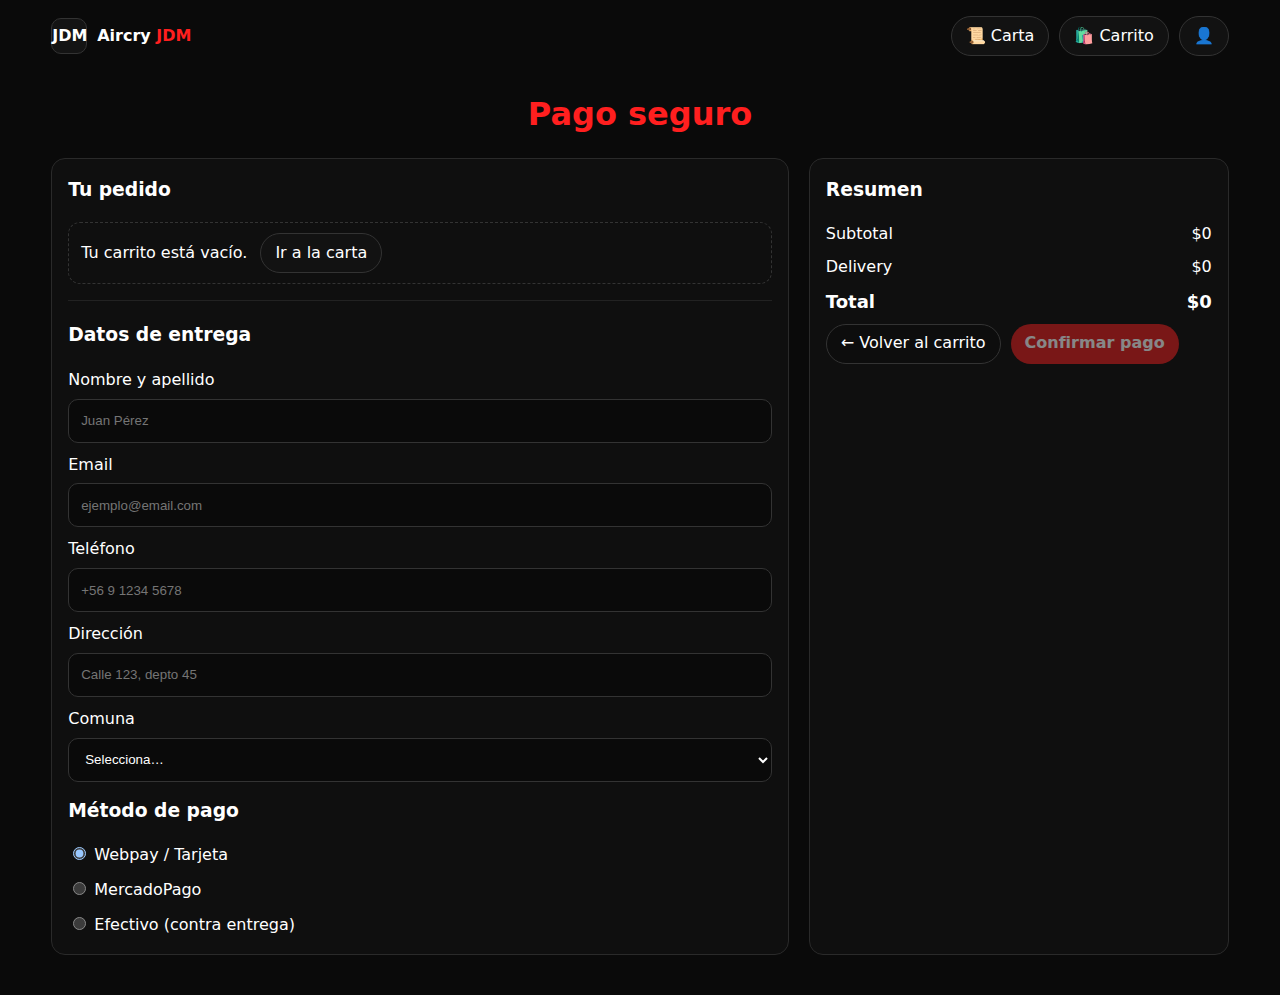
<file: pago.html>
<!DOCTYPE html>
<html lang="es">
<head>
  <meta charset="utf-8" />
  <meta name="viewport" content="width=device-width, initial-scale=1" />
  <title>Pago seguro — Aircry JDM</title>
  <link rel="stylesheet" href="styles.css" />
  <style>
    :root{color-scheme:dark}
    body{background:#0a0a0a;color:#fff;font-family:system-ui,Segoe UI,Roboto,Arial;margin:0}
    .shell{width:min(1200px,92vw);margin:auto}
    .nav .bar{display:flex;justify-content:space-between;align-items:center;padding:16px 0}
    .btn{display:inline-flex;align-items:center;gap:8px;height:40px;padding:0 14px;border-radius:999px;border:1px solid #333;background:#121212;color:#fff;text-decoration:none;cursor:pointer}
    .btn.primary{background:#e21f1f;border:0}
    .btn.ghost{background:#0d0d0d;border:1px solid #333}
    .btn.disabled{opacity:.5;pointer-events:none}
    h1{color:#ff1f1f;margin:18px 0;text-align:center}
    .grid{display:grid;grid-template-columns:1fr 420px;gap:20px}
    .panel{border:1px solid #2a2a2a;background:#0f0f0f;border-radius:14px;padding:16px}
    .list{display:grid;gap:10px}
    .row{display:grid;grid-template-columns:64px 1fr auto;gap:12px;align-items:center;border:1px solid #222;border-radius:12px;padding:10px;background:#0b0b0b}
    .row img{width:64px;height:64px;object-fit:cover;border-radius:10px}
    .price{font-weight:800}
    .summary .line{display:flex;justify-content:space-between;margin:8px 0}
    .summary .total{font-weight:900;font-size:18px}
    .field{display:grid;gap:6px;margin-bottom:10px}
    .input, select{height:44px;border-radius:10px;border:1px solid #333;background:#0a0a0a;color:#fff;padding:0 12px}
    .pay-methods{display:grid;gap:10px}
    .empty{border:1px dashed #333;border-radius:12px;padding:10px 12px;display:inline-block}
    @media (max-width:980px){ .grid{grid-template-columns:1fr} }
  </style>
</head>
<body>
  <header class="nav">
    <div class="shell bar">
      <a class="brand" href="index.html" style="display:flex;gap:10px;align-items:center">
        <span class="logo" style="width:36px;height:36px;border-radius:10px;background:#141414;display:grid;place-items:center;border:1px solid #333">JDM</span>
        <span>Aircry <span style="color:#ff1f1f">JDM</span></span>
      </a>
      <nav style="display:flex;gap:10px;align-items:center">
        <a class="btn" href="menu.html">📜 Carta</a>
        <a class="btn" href="carrito.html">🛍️ Carrito</a>
        <a class="btn" href="login.html">👤</a>
      </nav>
    </div>
  </header>

  <main class="shell" style="padding-bottom:40px">
    <h1>Pago seguro</h1>

    <div class="grid">
      <!-- Columna izquierda: productos + datos -->
      <section class="panel">
        <h3 style="margin-top:0">Tu pedido</h3>
        <div id="order-list" class="list"><div class="empty">Cargando…</div></div>

        <hr style="border:none;border-top:1px solid #222;margin:16px 0">

        <h3>Datos de entrega</h3>
        <form id="pay-form" onsubmit="return false;">
          <div class="field">
            <label for="name">Nombre y apellido</label>
            <input id="name" class="input" placeholder="Juan Pérez" required />
          </div>
          <div class="field">
            <label for="email">Email</label>
            <input id="email" type="email" class="input" placeholder="ejemplo@email.com" required />
          </div>
          <div class="field">
            <label for="phone">Teléfono</label>
            <input id="phone" type="tel" class="input" placeholder="+56 9 1234 5678" required />
          </div>
          <div class="field">
            <label for="address">Dirección</label>
            <input id="address" class="input" placeholder="Calle 123, depto 45" required />
          </div>
          <div class="field">
            <label for="comuna">Comuna</label>
            <select id="comuna" class="input" required>
              <option value="">Selecciona…</option>
              <option value="Santiago">Santiago</option>
              <option value="Providencia">Providencia</option>
              <option value="Las Condes">Las Condes</option>
              <option value="Ñuñoa">Ñuñoa</option>
              <option value="La Florida">La Florida</option>
            </select>
          </div>

          <h3 style="margin-top:14px">Método de pago</h3>
          <div class="pay-methods">
            <label><input type="radio" name="pay" value="webpay" checked> Webpay / Tarjeta</label>
            <label><input type="radio" name="pay" value="mercadopago"> MercadoPago</label>
            <label><input type="radio" name="pay" value="efectivo"> Efectivo (contra entrega)</label>
          </div>
        </form>
      </section>

      <!-- Columna derecha: resumen -->
      <aside class="panel">
        <h3 style="margin-top:0">Resumen</h3>
        <div class="summary">
          <div class="line"><span>Subtotal</span><span id="sum-sub">$0</span></div>
          <div class="line"><span>Delivery</span><span id="sum-del">$0</span></div>
          <div class="line total"><span>Total</span><span id="sum-tot">$0</span></div>
          <div style="display:flex;gap:10px;flex-wrap:wrap;margin-top:8px">
            <a class="btn ghost" href="carrito.html">← Volver al carrito</a>
            <button id="confirm" class="btn primary" type="button">Confirmar pago</button>
          </div>
        </div>
      </aside>
    </div>
  </main>

  <script>
    // ===== Pago: leer carrito, render, totales y confirmar =====
    (function(){
      const listEl = document.getElementById('order-list');
      const subEl  = document.getElementById('sum-sub');
      const delEl  = document.getElementById('sum-del');
      const totEl  = document.getElementById('sum-tot');
      const confirmBtn = document.getElementById('confirm');
      const comunaSel = document.getElementById('comuna');

      // Tarifas demo por comuna
      const DELIVERY_BY_COMUNA = {
        "Santiago": 2000,
        "Providencia": 2500,
        "Las Condes": 3000,
        "Ñuñoa": 2200,
        "La Florida": 2600
      };

      const CLP = n => n.toLocaleString("es-CL",{style:"currency",currency:"CLP",maximumFractionDigits:0});

      let cart = [];
      try { cart = JSON.parse(localStorage.getItem('cart')) || []; } catch { cart = []; }

      function deliveryValue(){
        const c = comunaSel.value;
        return DELIVERY_BY_COMUNA[c] ?? 0;
      }

      function rowHTML(it){
        const imgMap = {
          "salmon": "img/roll_salmon.jpg",
          "nikkei": "img/roll_nikkei.jpg",
          "veggie": "img/veggie.jpg",
          "spicy": "img/spicy.jpg",
          "ebi": "img/ebi.jpg",
          "empanado": "img/roll_empanado.jpg",
          "spicy-emp": "img/roll_spicy_emp.jpg",
          "katsu": "img/roll_katsu.jpg",
          "crunch-emp": "img/roll_crunch.jpg",
          "empanado-ebi": "img/ebi.jpg",
          "handroll-salmon": "img/hr_salmon.jpg",
          "handroll-camaron": "img/hr_camaron.jpg",
          "handroll-spicy": "img/hr_spicy.jpg",
          "samurai": "img/samurai_tempura.jpg",
          "avotori": "img/avocado_tori.jpg",
          "spicysake": "img/sake_spicy.jpg"
        };
        const img = imgMap[it.id] || "img/roll_salmon.jpg";
        return `
          <div class="row">
            <img src="${img}" alt="${it.name}">
            <div>
              <div style="font-weight:800">${it.name}</div>
              <div style="color:#bbb">${CLP(it.price)} c/u × ${it.qty}</div>
            </div>
            <div class="price">${CLP(it.price * it.qty)}</div>
          </div>
        `;
      }

      function render(){
        if(!cart.length){
          listEl.innerHTML = `<div class="empty">Tu carrito está vacío. <a class="btn" style="margin-left:8px" href="menu.html">Ir a la carta</a></div>`;
          subEl.textContent = CLP(0);
          delEl.textContent = CLP(0);
          totEl.textContent = CLP(0);
          confirmBtn.classList.add('disabled');
          confirmBtn.disabled = true;
          return;
        }
        listEl.innerHTML = cart.map(rowHTML).join("");
        const subtotal = cart.reduce((s,it)=> s + it.price*it.qty, 0);
        const delivery = deliveryValue();
        const total = subtotal + delivery;
        subEl.textContent = CLP(subtotal);
        delEl.textContent = CLP(delivery);
        totEl.textContent = CLP(total);
        confirmBtn.classList.remove('disabled');
        confirmBtn.disabled = false;
      }

      // Recalcular total cuando cambia la comuna
      comunaSel.addEventListener('change', render);

      confirmBtn.addEventListener('click', ()=>{
        // Validaciones simples
        const name = document.getElementById('name').value.trim();
        const email = document.getElementById('email').value.trim();
        const phone = document.getElementById('phone').value.trim();
        const address = document.getElementById('address').value.trim();
        const comuna = document.getElementById('comuna').value.trim();
        if(!name || !email || !phone || !address || !comuna){
          alert('Completa tus datos para continuar.');
          return;
        }
        if(!cart.length){
          alert('Tu carrito está vacío.');
          return;
        }
        // Aquí integrarías la pasarela real (Webpay, MercadoPago, etc.)
        // Demo: limpiar y redirigir a "gracias"
        localStorage.removeItem('cart');
        window.location.href = 'gracias.html';
      });

      render();
    })();
  </script>
</body>
</html>
</file>
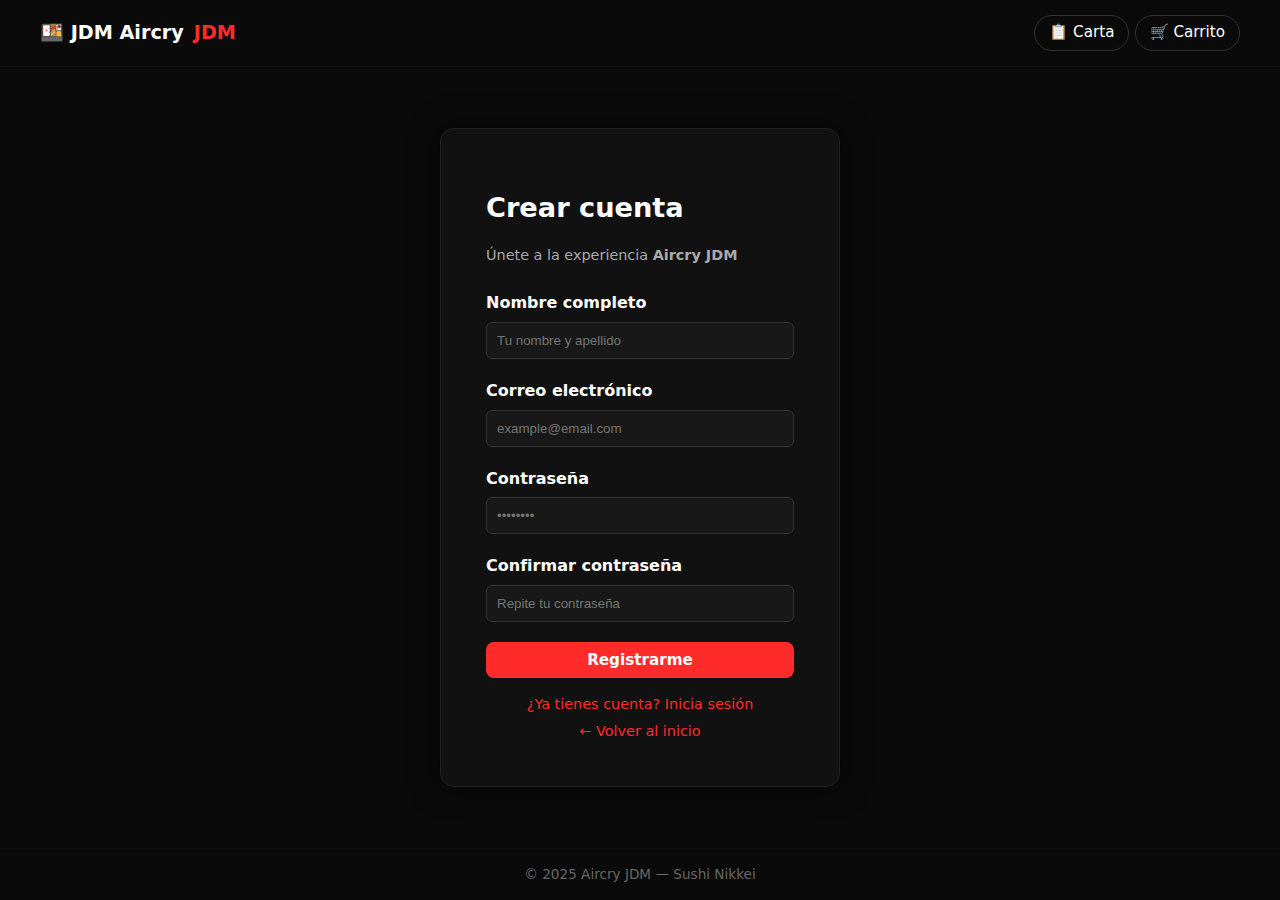
<file: register.html>
<!DOCTYPE html>
<html lang="es">
<head>
  <meta charset="utf-8" />
  <meta name="viewport" content="width=device-width, initial-scale=1" />
  <title>Crear cuenta — Aircry JDM</title>
  <link rel="stylesheet" href="styles.css?v=20251009" />
  <style>
    body {
      background-color: #0a0a0a;
      color: #fff;
      font-family: "Poppins", system-ui, sans-serif;
      margin: 0;
      display: flex;
      flex-direction: column;
      min-height: 100vh;
    }

    header {
      background: #0a0a0a;
      border-bottom: 1px solid #111;
      padding: 15px 40px;
      display: flex;
      align-items: center;
      justify-content: space-between;
    }

    .brand {
      font-weight: 700;
      font-size: 1.2rem;
    }

    .brand strong {
      color: #ff2b2b;
    }

    .btn {
      background: none;
      border: 1px solid #333;
      color: #fff;
      padding: 8px 14px;
      border-radius: 20px;
      text-decoration: none;
      font-size: 0.95rem;
      transition: 0.2s;
    }

    .btn:hover {
      background: #ff2b2b;
      border-color: #ff2b2b;
      color: #fff;
    }

    main.auth {
      flex: 1;
      display: flex;
      align-items: center;
      justify-content: center;
      padding: 40px 20px;
    }

    .auth-card {
      background: #111;
      border: 1px solid #222;
      border-radius: 14px;
      padding: 40px 45px;
      max-width: 400px;
      width: 100%;
      box-shadow: 0 0 30px rgba(0, 0, 0, 0.5);
    }

    .auth-card h1 {
      font-size: 1.7rem;
      margin-bottom: 5px;
    }

    .auth-card p.sub {
      font-size: 0.9rem;
      color: #aaa;
      margin-bottom: 25px;
    }

    .field {
      margin-bottom: 20px;
      display: flex;
      flex-direction: column;
    }

    .field label {
      margin-bottom: 6px;
      font-weight: 600;
    }

    .field input {
      background: #181818;
      border: 1px solid #333;
      border-radius: 6px;
      padding: 10px;
      color: #fff;
      outline: none;
      transition: 0.2s;
    }

    .field input:focus {
      border-color: #ff2b2b;
      box-shadow: 0 0 4px #ff2b2b;
    }

    .btn.primary {
      background: #ff2b2b;
      border: none;
      color: #fff;
      width: 100%;
      padding: 10px;
      font-weight: 600;
      border-radius: 8px;
      cursor: pointer;
    }

    .btn.primary:hover {
      background: #ff4545;
    }

    .auth-actions {
      margin-top: 15px;
      text-align: center;
    }

    .auth-actions a {
      color: #ff2b2b;
      text-decoration: none;
      font-size: 0.9rem;
      display: block;
      margin: 4px 0;
    }

    footer {
      text-align: center;
      padding: 15px 0;
      font-size: 0.85rem;
      color: #666;
      border-top: 1px solid #111;
    }
  </style>
</head>
<body>
  <header>
    <div class="brand">🍱 JDM Aircry <strong>JDM</strong></div>
    <div>
      <a href="menu.html" class="btn">📋 Carta</a>
      <a href="carrito.html" class="btn">🛒 Carrito</a>
    </div>
  </header>

  <main class="auth">
    <div class="auth-card">
      <h1>Crear cuenta</h1>
      <p class="sub">Únete a la experiencia <strong>Aircry JDM</strong></p>

      <form id="registerForm">
        <div class="field">
          <label for="nombre">Nombre completo</label>
          <input type="text" id="nombre" placeholder="Tu nombre y apellido" required />
        </div>

        <div class="field">
          <label for="email">Correo electrónico</label>
          <input type="email" id="email" placeholder="example@email.com" required />
        </div>

        <div class="field">
          <label for="password">Contraseña</label>
          <input type="password" id="password" placeholder="••••••••" required minlength="6" />
        </div>

        <div class="field">
          <label for="confirm">Confirmar contraseña</label>
          <input type="password" id="confirm" placeholder="Repite tu contraseña" required />
        </div>

        <button type="submit" class="btn primary">Registrarme</button>

        <div class="auth-actions">
          <a href="login.html">¿Ya tienes cuenta? Inicia sesión</a>
          <a href="index.html">← Volver al inicio</a>
        </div>
      </form>
    </div>
  </main>

  <footer>© 2025 Aircry JDM — Sushi Nikkei</footer>

  <script>
    const form = document.getElementById("registerForm");
    form.addEventListener("submit", (e) => {
      e.preventDefault();
      const name = document.getElementById("nombre").value.trim();
      const email = document.getElementById("email").value.trim();
      const pass = document.getElementById("password").value.trim();
      const confirm = document.getElementById("confirm").value.trim();

      if (!name || !email || !pass || !confirm) {
        alert("Por favor, completa todos los campos.");
        return;
      }

      if (pass !== confirm) {
        alert("Las contraseñas no coinciden ⚠️");
        return;
      }

      alert("Cuenta creada exitosamente ✅");
      window.location.href = "login.html";
    });
  </script>
</body>
</html>
</file>
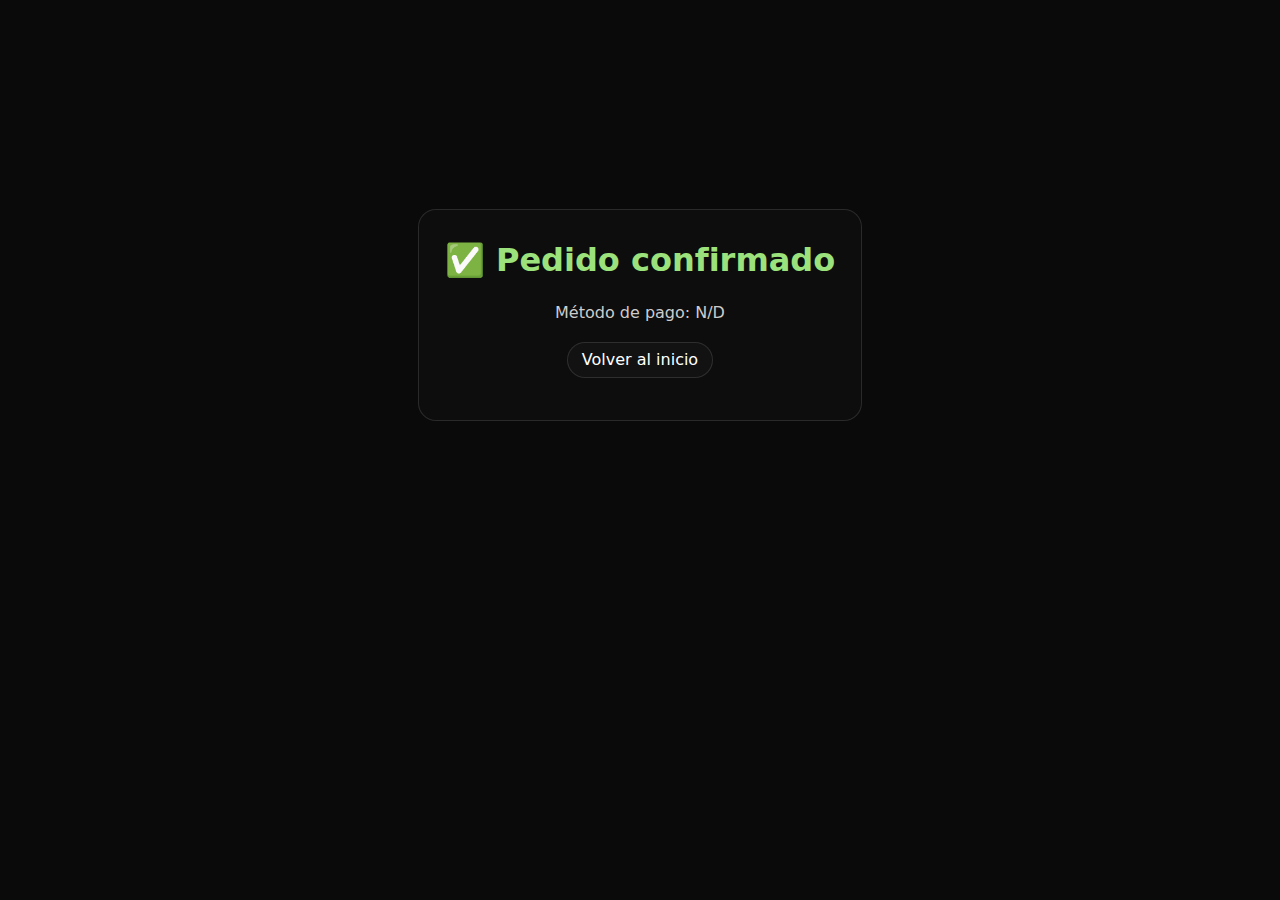
<file: success.html>
<!DOCTYPE html>
<html lang="es">
<head>
  <meta charset="utf-8" />
  <meta name="viewport" content="width=device-width, initial-scale=1" />
  <title>Pedido confirmado — Aircry JDM</title>
  <link rel="stylesheet" href="styles.css" />
  <style>
    .ok{min-height:70vh;display:grid;place-items:center;text-align:center;color:#fff}
    .ok .box{background:#0d0d0d;border:1px solid rgba(255,255,255,.12);border-radius:18px;padding:26px}
    .ok h1{color:#9BE27C;margin:0 0 6px}
  </style>
</head>
<body>
  <main class="ok">
    <div class="box">
      <h1>✅ Pedido confirmado</h1>
      <p id="pm-text" style="color:#ccc"></p>
      <p style="margin-top:10px"><a href="index.html" class="btn">Volver al inicio</a></p>
    </div>
  </main>
  <script>
    const params = new URLSearchParams(location.search);
    const pm = params.get('pm')||'';
    const map = {webpay:'Webpay', mercadopago:'MercadoPago', efectivo:'Efectivo'};
    document.getElementById('pm-text').textContent = 'Método de pago: ' + (map[pm]||'N/D');
    // Vaciar carrito si quieres:
    // localStorage.removeItem('aircry_cart');
  </script>
</body>
</html>
</file>
<file: styles.css>
/* ====================================================================
   Aircry JDM — Tema negro + rojo (unificado)
   Incluye: navbar, hero, cards, carrusel horizontal, drawer filtros, ETA
   ==================================================================== */

/* Tokens */
:root{
  --bg:#0a0a0a; --panel:#0e0e0e; --ink:#fff;
  --muted:#c9c9c9; --muted2:#9a9a9a;
  --primary:#ff1f1f; --primary2:#e21515;
  --border:rgba(255,255,255,.12); --ring:rgba(255,31,31,.28);
  --radius:12px; --radius-lg:18px;
}

/* Reset */
*{box-sizing:border-box}
html,body{height:100%}
body{
  margin:0;background:var(--bg);color:var(--ink);
  font:16px/1.55 system-ui,-apple-system,Segoe UI,Roboto,Ubuntu,"Helvetica Neue",Arial;
  -webkit-font-smoothing:antialiased;-moz-osx-font-smoothing:grayscale;
}
img{max-width:100%;display:block}
a{color:inherit;text-decoration:none}
button{font:inherit;cursor:pointer}

/* Layout */
.shell{width:min(1100px,92vw);margin-inline:auto}
.section--spaced{padding:16px 0 28px}
.hidden{display:none !important}

/* Navbar */
.nav .bar{display:flex;align-items:center;justify-content:space-between;padding:12px 0}
.brand{display:flex;align-items:center;gap:10px;font-weight:900}
.logo{width:32px;height:32px;border-radius:10px;display:grid;place-items:center;background:#141414;border:1px solid var(--border)}
.actions{display:flex;align-items:center;gap:10px}

/* Botones */
.btn{
  display:inline-flex;align-items:center;justify-content:center;gap:8px;
  height:36px;padding:0 14px;border-radius:999px;
  border:1px solid var(--border);background:#121212;color:#fff;
  transition:filter .15s ease,transform .04s ease,border-color .15s ease;
}
.btn:hover{filter:brightness(1.08);border-color:rgba(255,255,255,.2)}
.btn:active{transform:translateY(1px)}
.btn.primary{border:none;background:linear-gradient(135deg,var(--primary),var(--primary2));color:#fff;font-weight:800}
.btn.cart{position:relative;width:42px;padding:0;justify-content:center}
.cart-badge{
  position:absolute;top:-6px;right:-6px;min-width:18px;height:18px;padding:0 5px;
  border-radius:999px;background:var(--primary);color:#fff;font-size:12px;line-height:18px;text-align:center;border:2px solid var(--bg);font-weight:900
}

/* Títulos */
.section-title{font-size:clamp(22px,3.4vw,30px);font-weight:900;margin:18px 0 10px}
.section-title::after{content:"";display:block;height:2px;width:100%;max-width:72%;background:var(--primary);opacity:.6;margin-top:8px}
.hint{color:#d9d9d9}

/* Hero */
.hero{position:relative;min-height:56vh;display:grid;place-items:center;background:#000 center/cover no-repeat}
.hero .shade{position:absolute;inset:0;background:linear-gradient(#00000090,#00000030 35%,#0000)}
.hero .content{position:relative;z-index:1;display:grid;gap:12px;padding:28px 0}

/* Cards / grilla base (por si la usas en index) */
.results-grid{display:grid;grid-template-columns:repeat(2,minmax(0,1fr));gap:14px}
@media (max-width:760px){.results-grid{grid-template-columns:1fr}}
.card{background:#111;border:1px solid var(--border);border-radius:var(--radius);overflow:hidden}
.card .ph{height:180px;background:#0f0f0f}
.card .ph img{width:100%;height:100%;object-fit:cover}
.card .body{padding:14px}
.card strong{display:block;font-weight:900;margin-bottom:6px}
.price{display:flex;align-items:center;justify-content:space-between;gap:8px}
.price span{font-weight:800}

/* ================= Carrusel horizontal (menu.html) ================= */
.carousel{position:relative;margin-bottom:18px}
.carousel-viewport{overflow:hidden;scroll-behavior:smooth}
.carousel-viewport::-webkit-scrollbar{display:none}
.carousel-track{display:flex;gap:16px;padding-bottom:6px}
.carousel-track>.card{flex:0 0 clamp(240px,32vw,320px)}
.carousel-btn{
  position:absolute;top:50%;transform:translateY(-50%);
  width:42px;height:42px;border-radius:999px;border:1px solid var(--border);
  background:#0c0c0c;color:#fff;display:grid;place-items:center;user-select:none;z-index:2
}
.carousel-btn.prev{left:-10px}
.carousel-btn.next{right:-10px}

/* ================= Drawer de filtros ================= */
.filters-trigger{display:flex;align-items:center;gap:12px;margin:8px 0 12px}
#filters-result{color:var(--muted2)}
.drawer{position:fixed;inset:0;z-index:70;display:none}
.drawer.open{display:block}
.drawer__backdrop{position:absolute;inset:0;background:rgba(0,0,0,.55);backdrop-filter:blur(2px)}
.drawer__panel{
  position:absolute;left:0;top:0;bottom:0;width:min(420px,92vw);
  background:var(--panel);color:#fff;border-right:1px solid var(--border);
  transform:translateX(-100%);transition:transform .28s ease;display:flex;flex-direction:column
}
.drawer.open .drawer__panel{transform:translateX(0)}
.drawer__header{display:flex;align-items:center;justify-content:space-between;padding:16px 18px;border-bottom:1px solid var(--border)}
.drawer__header h3{margin:0;font-size:20px;font-weight:900;color:var(--primary)}
.drawer__close{width:36px;height:36px;border-radius:999px;border:1px solid var(--border);background:#151515;color:#fff}
.drawer__content{padding:16px 18px;overflow:auto;display:grid;gap:16px}
.f-group label{display:block;font-weight:800;margin-bottom:6px}
#filters-form input,#filters-form select{
  width:100%;height:48px;font-size:1.05rem;padding:12px 14px;
  border-radius:12px;border:1px solid rgba(255,255,255,.18);background:#0a0a0a;color:#fff
}
#filters-form input:focus,#filters-form select:focus{outline:none;border-color:var(--primary);box-shadow:0 0 0 3px var(--ring)}
.f-price-row{display:flex;align-items:center;gap:10px}
.f-price-row .sep{color:#bbb}
.chips{display:flex;flex-wrap:wrap;gap:10px}
.chips input{display:none}
.chips .chip{padding:8px 12px;border-radius:999px;border:1px solid var(--primary)}
.chips input:checked + .chip{background:var(--primary);color:#fff}
.drawer__actions{display:flex;gap:10px;justify-content:flex-end}

/* ================= ETA ================= */
.eta{margin:16px 0}
.eta-box{background:#111;border:1px solid var(--border);border-radius:12px;padding:12px;box-shadow:0 10px 30px rgba(0,0,0,.25)}
.eta-box .eta-head{display:flex;align-items:center;justify-content:space-between;gap:12px;flex-wrap:wrap}
.eta-box .switch{display:flex;align-items:center;gap:8px;font-weight:800}
.eta-box input[type="number"]{width:6.5rem;background:#0a0a0a;color:#fff;border:1px solid var(--border);border-radius:12px;padding:6px 10px}
.eta-box input[type="number"]:focus{outline:none;border-color:var(--primary);box-shadow:0 0 0 3px var(--ring)}
.eta-result{margin:8px 0;font-weight:900;color:var(--primary)}
.eta-actions{display:flex;gap:8px;flex-wrap:wrap}

/* Footer */
footer{text-align:center;color:#bdbdbd;padding:16px 0;font-size:.95rem}
/* ==== Carrusel 4x/2x/1x fijo, sin huecos ==== */
.carousel { position: relative; margin-bottom: 18px; }
.carousel-viewport { overflow: hidden; }
.carousel-track {
  display: flex;
  gap: 16px;               /* ¡debe coincidir con GAP_JS abajo! */
  will-change: transform;
  transition: transform .35s ease;
}
.carousel-track.no-anim { transition: none !important; }

/* Las cards del carrusel no “crecen”: el JS fija su width exacto */
.carousel-track > .card { flex: 0 0 auto; }

/* Flechas */
.carousel-btn{
  position:absolute; top:50%; transform:translateY(-50%);
  width:42px; height:42px; border-radius:999px;
  border:1px solid var(--border); background:#0c0c0c; color:#fff;
  display:grid; place-items:center; cursor:pointer; user-select:none; z-index:2;
}
.carousel-btn.prev{ left:-10px } .carousel-btn.next{ right:-10px }
/* ===== Carrito — layout limpio ===== */
.cart-wrap{display:grid;grid-template-columns:1fr 360px;gap:18px}
@media (max-width:980px){.cart-wrap{grid-template-columns:1fr}}

.cart-card{background:var(--panel);border:1px solid var(--border);border-radius:var(--radius)}
.cart-card .body{padding:16px}

.cart-list{display:grid;gap:12px}
.cart-row{
  display:grid;align-items:center;gap:12px;
  grid-template-columns: 86px 1fr auto auto auto;
  background:#0b0b0b;border:1px solid var(--border);border-radius:var(--radius);padding:10px;
}
.cart-row img{
  width:86px;height:86px;object-fit:cover;border-radius:10px;background:#111
}
.cart-row .info strong{display:block;font-weight:900;margin-bottom:4px}
.cart-row .info .muted{color:#c9c9c9;font-size:.95rem}

.qty{display:flex;align-items:center;gap:8px}
.qty button{
  width:32px;height:32px;border-radius:999px;border:1px solid var(--border);
  background:#151515;color:#fff
}
.qty span{min-width:26px;text-align:center;font-weight:800}

.price-tag{font-weight:800;color:#eee}

.btn.danger{border-color:rgba(255,255,255,.16)}
.btn.danger:hover{border-color:#ff1f1f;color:#fff}
/* ===== Modal Producto ===== */
#producto-modal {
  position: fixed;
  inset: 0;
  display: none;
  align-items: center;
  justify-content: center;
  z-index: 9999;
}
#producto-modal.open { display: flex; }
.pm-backdrop {
  position: absolute;
  inset: 0;
  background: rgba(0,0,0,0.7);
  backdrop-filter: blur(3px);
}
.pm-dialog {
  position: relative;
  z-index: 1;
  background: #111;
  border: 1px solid #333;
  border-radius: 12px;
  max-width: 480px;
  width: 90%;
  color: #eee;
  box-shadow: 0 0 25px rgba(0,0,0,0.5);
  animation: popIn 0.25s ease;
}
.pm-close {
  position: absolute;
  top: 8px; right: 10px;
  border: none;
  background: none;
  color: #aaa;
  font-size: 1.3rem;
  cursor: pointer;
}
.pm-content {
  display: flex;
  flex-direction: column;
  align-items: center;
  padding: 1.5rem;
  gap: 0.6rem;
}
.pm-img {
  width: 100%;
  border-radius: 8px;
  object-fit: cover;
  max-height: 280px;
}
.pm-title {
  margin: 0.5rem 0 0;
  font-size: 1.4rem;
  color: #fff;
}
.pm-desc {
  color: #bbb;
  font-size: 0.95rem;
  text-align: center;
}
.pm-price {
  font-weight: bold;
  color: #ff3b3b;
  margin-top: 0.3rem;
}
@keyframes popIn {
  from { opacity: 0; transform: scale(0.9); }
  to   { opacity: 1; transform: scale(1); }
}
.hero {
  position: relative;
  color: white;
}

.hero::before {
  content: "";
  position: absolute;
  top: 0;
  left: 0;
  width: 100%;
  height: 100%;
  background: rgba(0, 0, 0, 0.45); /* Oscurece el fondo */
  z-index: 1;
}

.hero * {
  position: relative;
  z-index: 2; /* Para que el texto quede encima */
}
</file>
